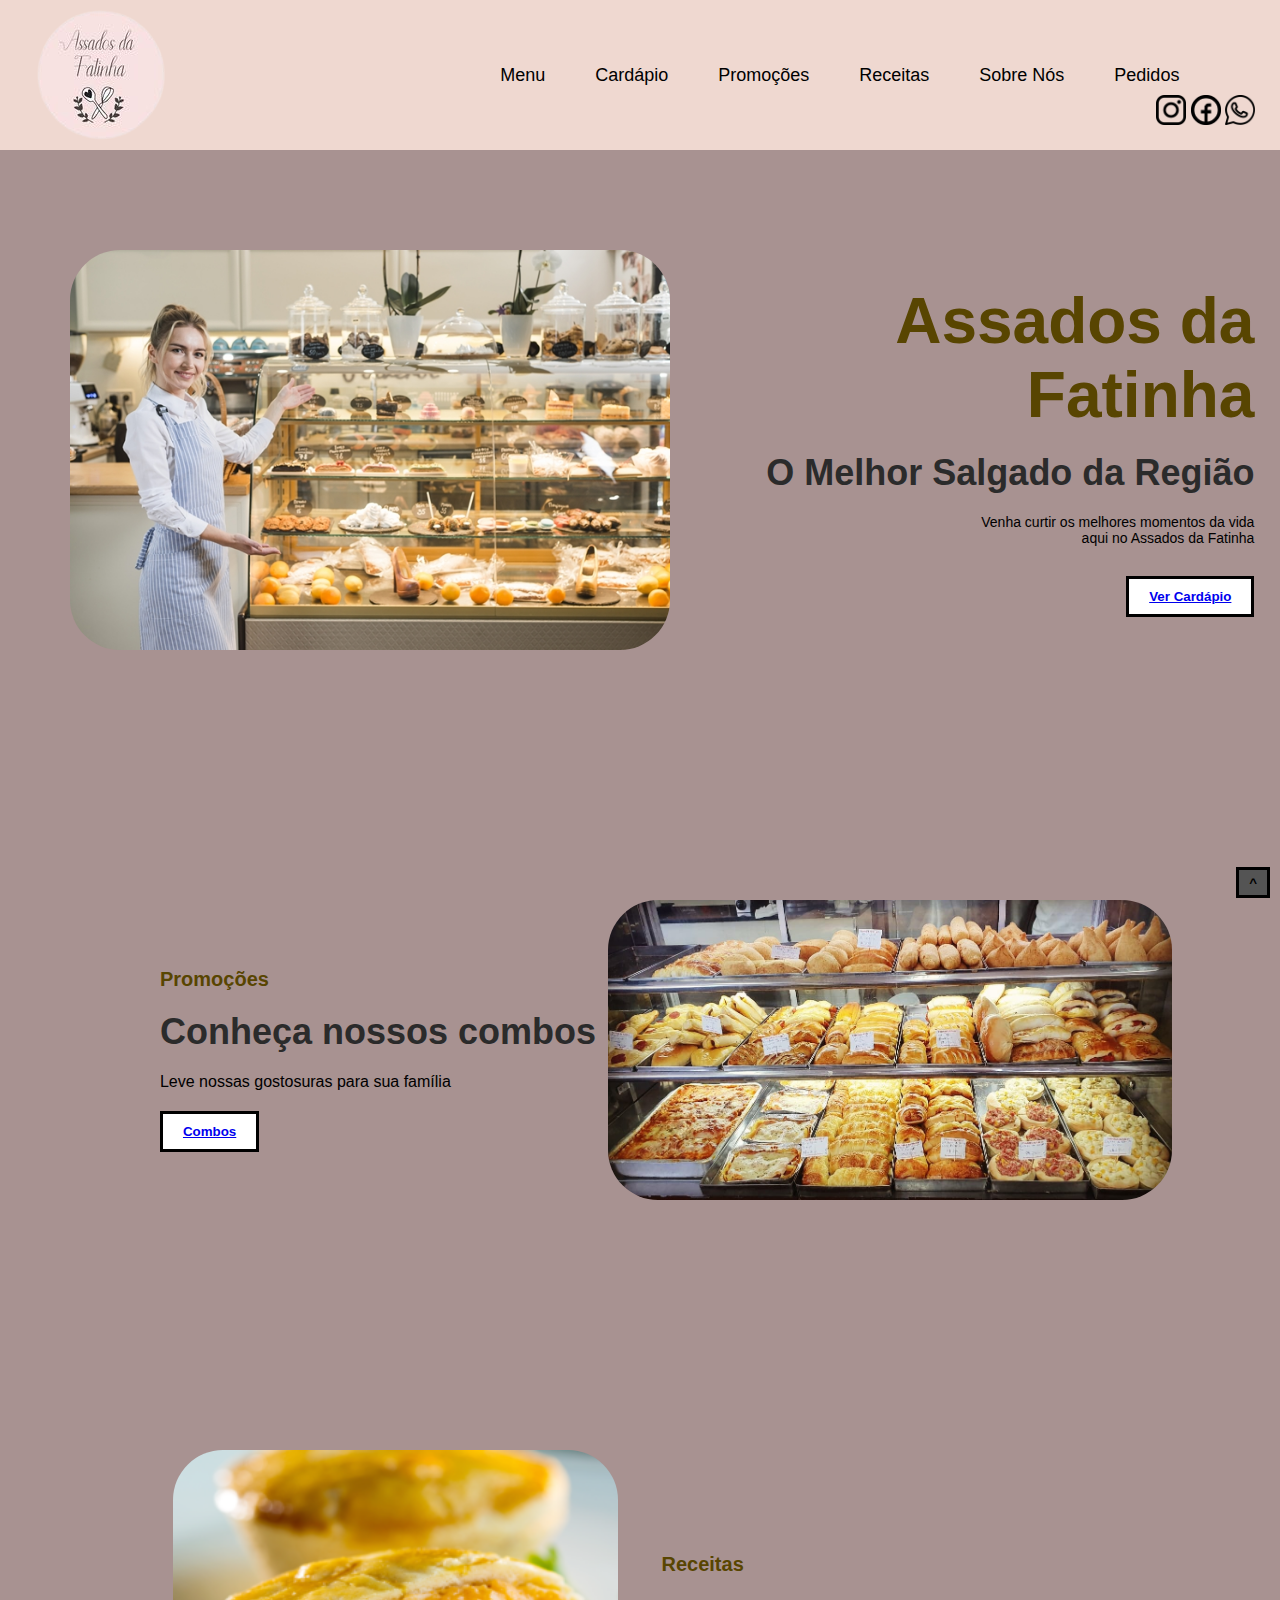
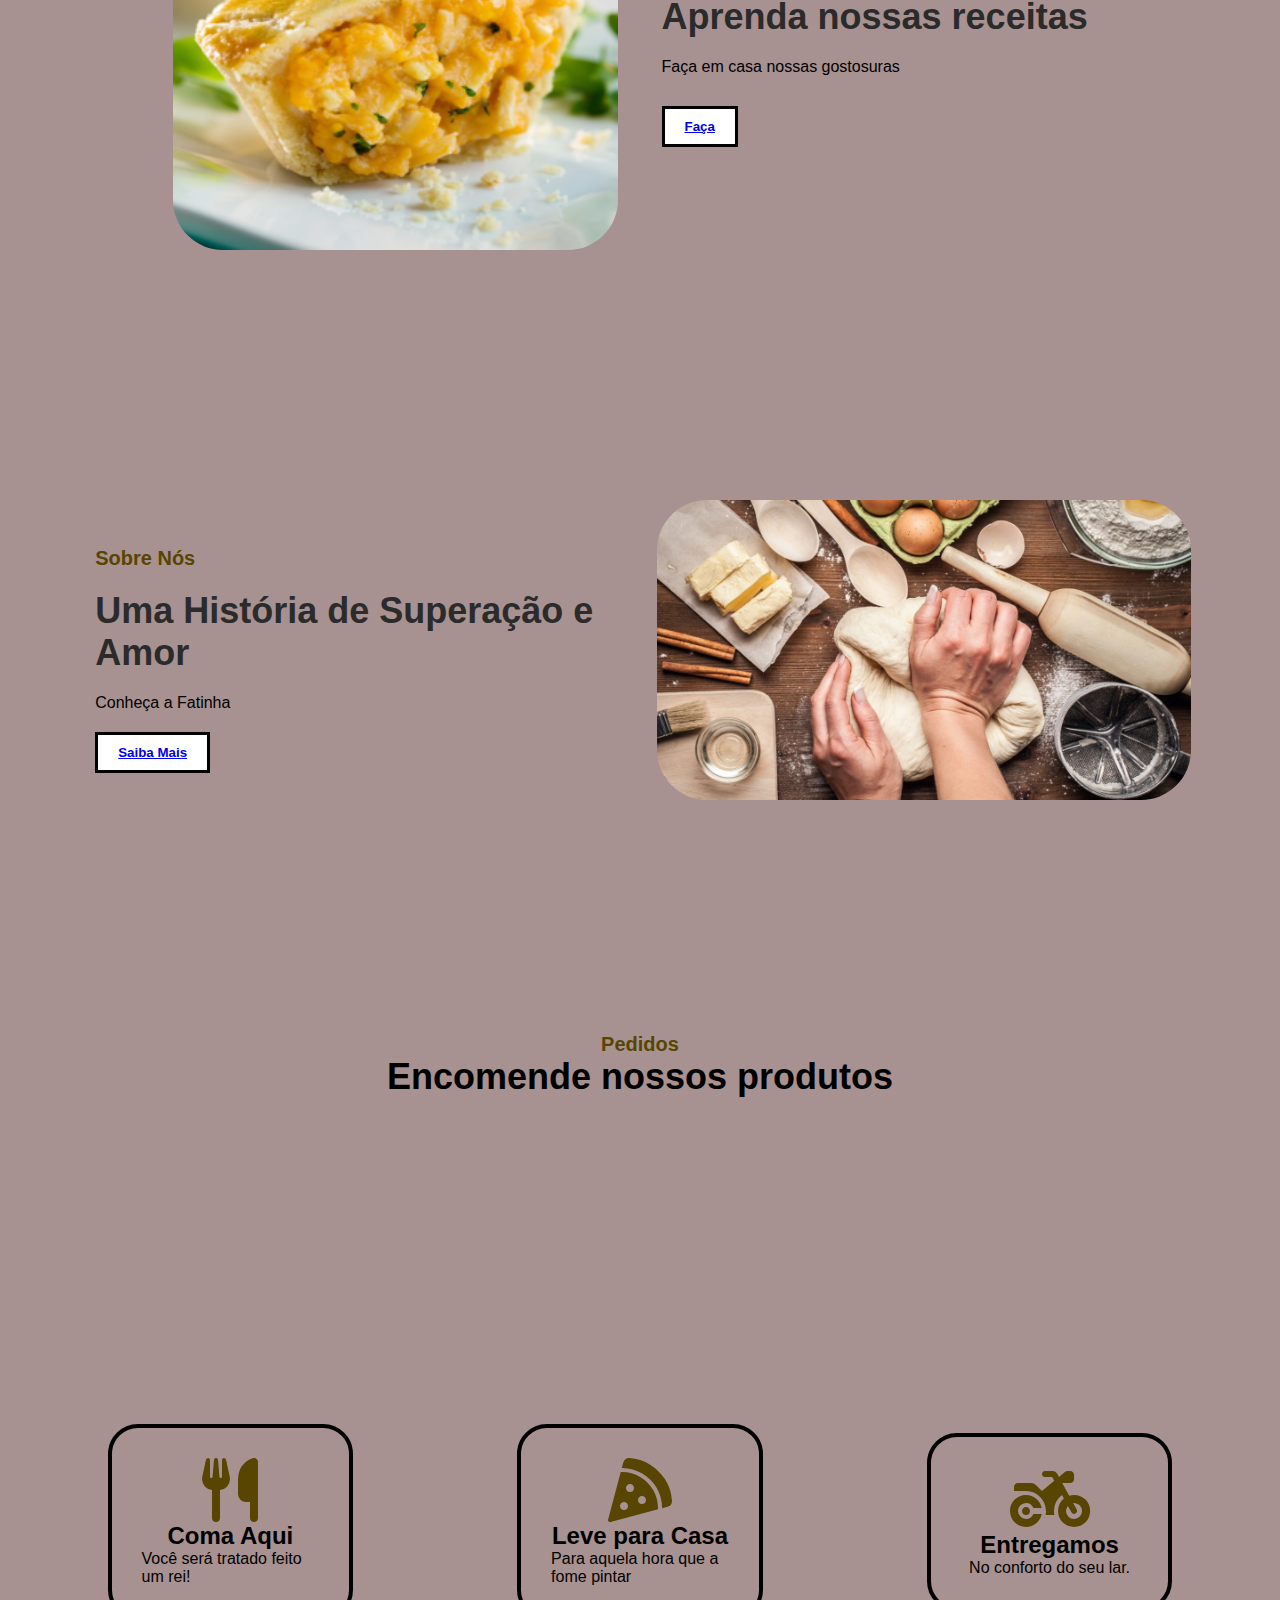
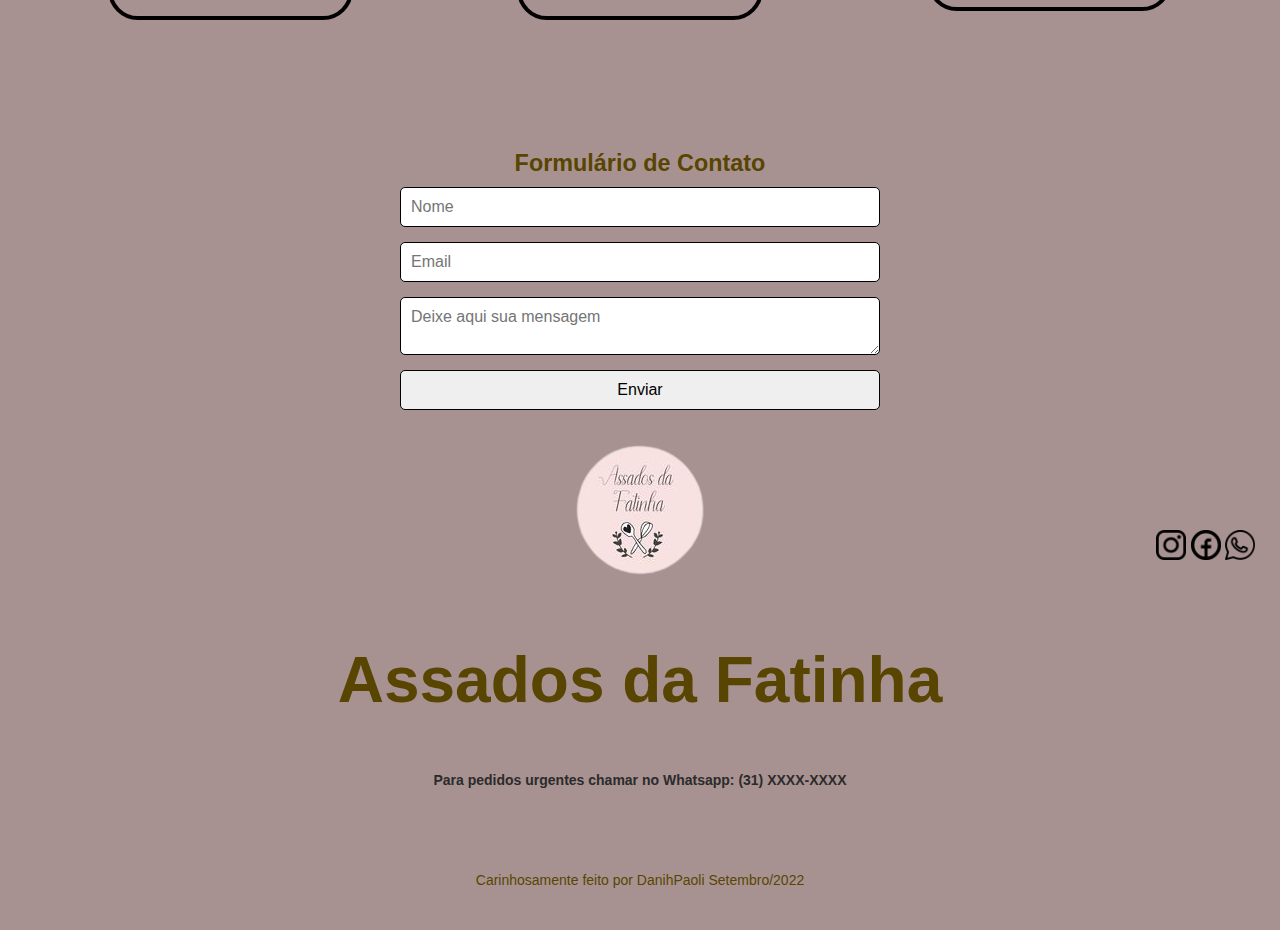
<file: index.html>
<!DOCTYPE html>
<html lang="pt-br">
<head>
    <meta charset="UTF-8">
    <meta http-equiv="X-UA-Compatible" content="IE=edge">
    <meta name="viewport" content="width=device-width, initial-scale=1.0">
    <title>Assados da Fatinha</title>
   <link rel="stylesheet" href="css/estilosindex.css">
   <link rel="stylesheet" href="https://cdnjs.cloudflare.com/ajax/libs/font-awesome/6.2.0/css/all.min.css"/>
</head>
<body>
    <header class="max-width bg" id="home">
        <div class="container">
            <div class="menu">
                <div class="logo"></div>
                <div class="desktop-menu">
                    <ul>
                        <li><a href="/index.html">Menu</a></li>
                        <li><a href="/paginas/cardapio.html">Cardápio</a></li>
                        <li><a href="/paginas/promocoes.html">Promoções</a></li>
                        <li><a href="/paginas/receitas.html">Receitas</a></li>
                        <li><a href="/paginas/sobrenos.html">Sobre Nós</a></li>
                        <li><a href="/paginas/pedido.html">Pedidos</a></li>
                        <li></li>
                    </ul>
                 </div>
            </div>  
        </div> 
                
        <div class="call">
            <div class="left">
                <img src="/imagens/vitrine1.jpg" alt="lanchonete">
            </div>
            <div class="right">
                <h1 class="color-1 text-gd"> Assados da Fatinha</h1>
                <h2 class="color-3 text-md">O Melhor Salgado da Região</h2>
                <p class ="text-pq">Venha curtir os melhores momentos da vida<br> 
                                    aqui no Assados da Fatinha</p>
                <button><a href="/paginas/cardapio.html">Ver Cardápio</a></button>
            </div>
        </div>        
    <section>
        <div class="social-media">
            <a href="https://www.instagram.com/"><img src="/imagens/lginsta.png" alt="logoinstagram"></a>
            <a href="https://www.facebook.com/"><img src="/imagens/logoface.png" alt="logofacebook"></a>
            <a href="https://web.whatsapp.com/"><img src="/imagens/logowhats.png" alt="logowhatsapp"></a>
        </div>
    </section>
    <button id="back-to-top">^</button>
</header>

<section class="max-width bg" id="Promoções">
    <div class="container">
        <div class="call">
            <div class="left">
                <span class="text-title color-1">Promoções</span>
                <h2 class="text-md color-3">Conheça nossos combos</h2>
                <p>Leve nossas gostosuras para sua família</p>
                <button><a href="/paginas/promocoes.html">Combos</a></button>
            </div>
            <div class="right">
            <img src="/imagens/vitrine.jpg" alt="vitrinedesalgados">  
            </div>
        </div>
    </div>
</section>
<section class="max-width bg" id="Receitas">
    <div class="container">
        <div class="call">
            <div class="left">
                <img src="/imagens/empadasuperrecheada.png" alt="empada">
            </div>
            <div class="right">
                <span class="text-title color-1">Receitas</span>
                        <h2 class="text-md color-3">Aprenda nossas receitas</h2>
                        <p>Faça em casa nossas gostosuras</p>
                        <button><a href="/paginas/receitas.html">Faça</a></button>
            </div>
        </div>
    </div>
</section>
<section class="max-width bg" id="Sobre-Nós">
    <div class="container">
        <div class="call">
            <div class="left">
                <span class="text-title color-1">Sobre Nós</span>
                    <h2 class="text-md color-3">Uma História de Superação e Amor</h2>
                    <p>Conheça a Fatinha</p>
                    <button><a href="/paginas/sobrenos.html">Saiba Mais</a></button>
            </div>
            <div class="right">
                    <img src="/imagens/maonamassa.jpg" alt="mãonamassa">  
            </div>
        </div>
    </div>
</section>
<section class="max-width bg" id="Pedidos">
        <div class="container">
            <div class="content">
                <div class="titulo">
                    <span class="text-title color-1"> Pedidos</span>
                        <h2 class="text-md color-2">Encomende nossos produtos</h2>
                </div>
                <div class="down">
                    <div class="box">
                        <i class="fa fa-cutlery text-gd color-1"></i>
                            <h2>Coma Aqui</h2>
                            <p>Você será tratado feito um rei!</p>
                    </div>
                    <div class="box">
                        <i class="fa-solid fa-pizza-slice text-gd color-1"></i>
                            <h2>Leve para Casa</h2>
                            <p>Para aquela hora que a fome pintar</p>
                    </div>
                    <div class="box">
                        <i class="fa fa-motorcycle text-gd color-1"></i>
                            <h2>Entregamos</h2>
                            <p>No conforto do seu lar.</p>
                    </div>
                </div>
            </div>
        </div>
</section>
<script>
var btn = document.querySelector("#back-to-top");
btn.addEventListener("click", function(){
window.scrollTo(0,0);
})
</script>
<section class="caixa">
    <div class="contato">
        <h3>Formulário de Contato</h3>
        <form class="form">
            <input class="field" name="name" placeholder="Nome">
            <input class="field" name="email" placeholder="Email">
            <textarea class="field" name="mesage" placeholder="Deixe aqui sua mensagem"></textarea>
            <input class="field" type="submit" value="Enviar">
            </form>
    </div>
</section>
<footer>
<section>
    <div class="rodapé"><img src="/imagens/logo.png" alt="logo">
        <h1 class="color-1 text-gd"> Assados da Fatinha</h1>
        <h2 class="text-pq color-3">Para pedidos urgentes chamar no Whatsapp: (31) XXXX-XXXX</h2>
        <section>
            <div class="social-media">
                <a href="https://www.instagram/"><img src="/imagens/lginsta.png" alt="logoinstagram"></a>
                <a href="https://www.facebook.com/"><img src="/imagens/logoface.png" alt="logofacebook"></a>
                <a href="https://web.whatsapp.com/"><img src="/imagens/logowhats.png" alt="logowhatsapp"></a>
                
            </div>
            <p class="color-1 text-pq">Carinhosamente feito por DanihPaoli Setembro/2022</p>
        </section>
        </div>
    </section>
</footer>
</body>
</html>
</file>
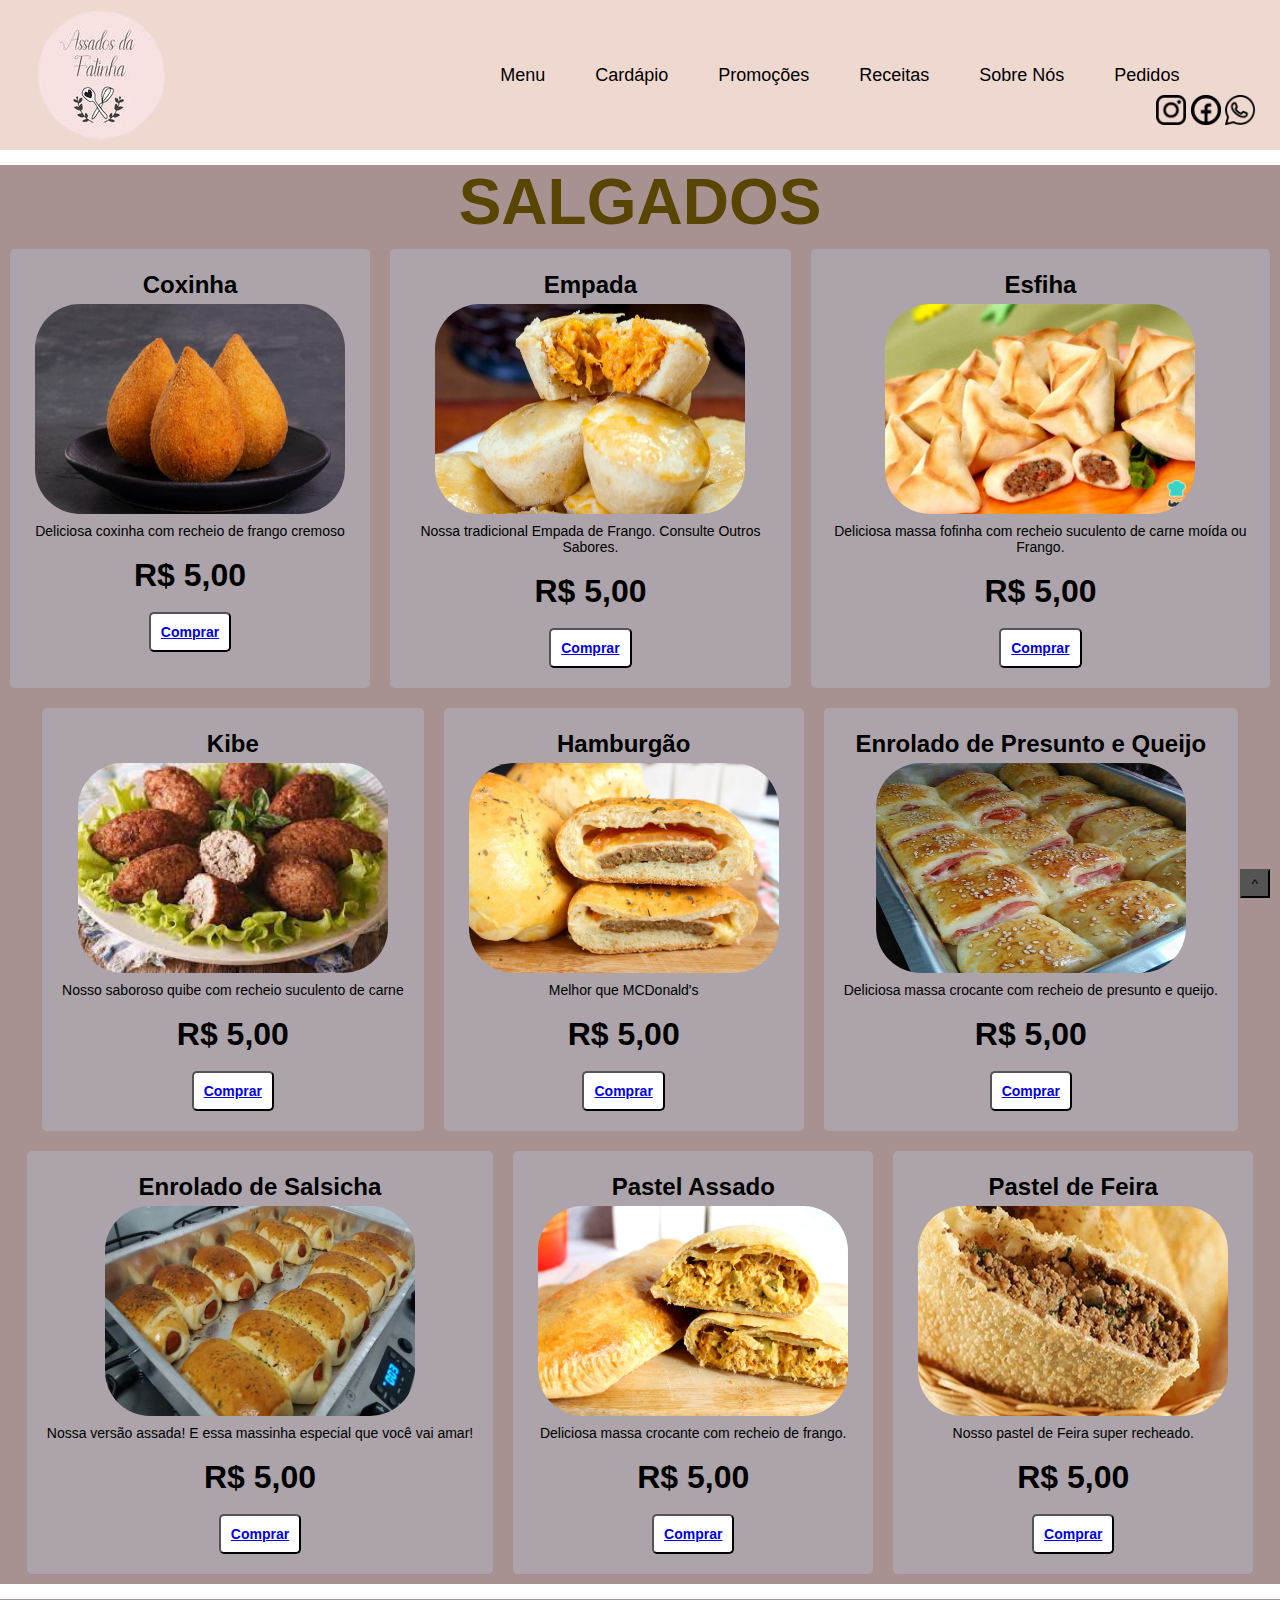
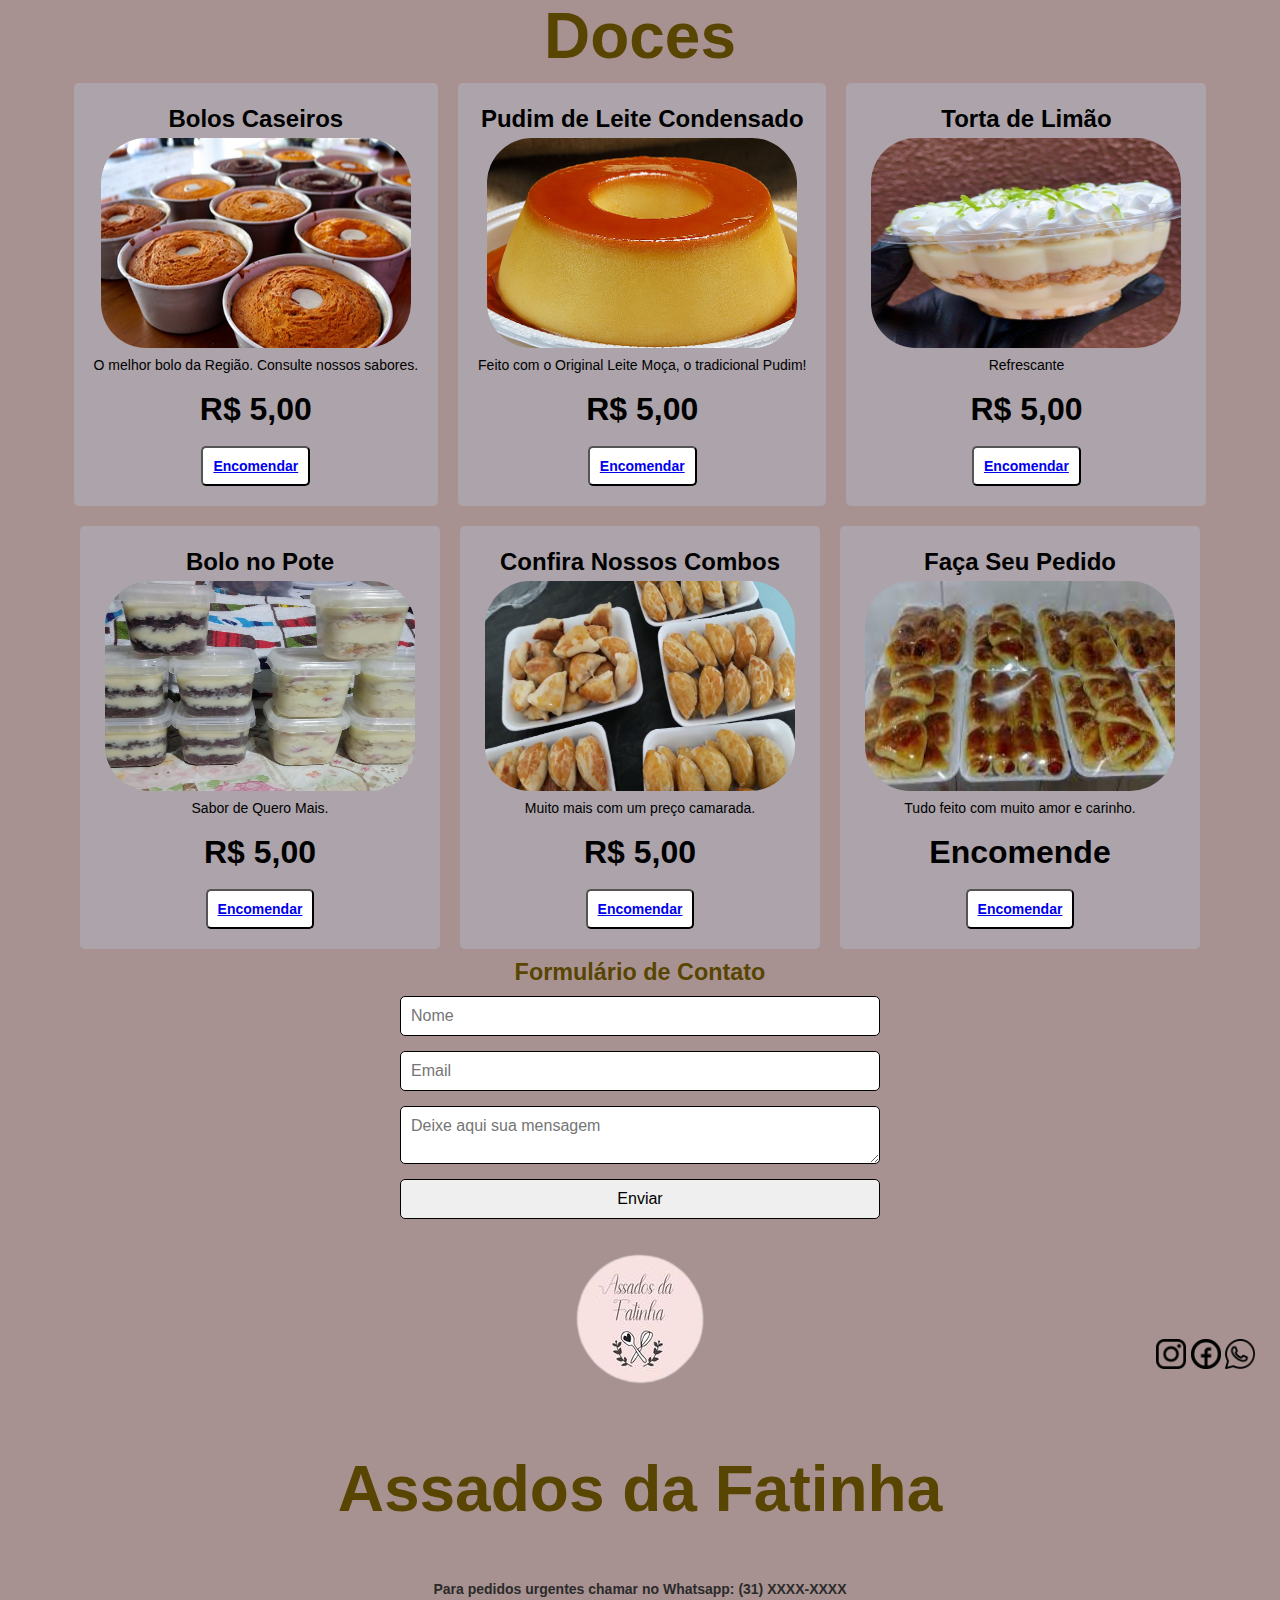
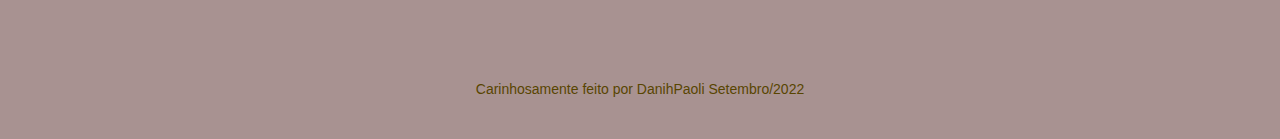
<file: paginas/cardapio.html>
<!DOCTYPE html>
<html lang="pt-br">
<head>
    <meta charset="UTF-8">
    <meta http-equiv="X-UA-Compatible" content="IE=edge">
    <meta name="viewport" content="width=device-width, initial-scale=1.0">
    <title>Assados da Fatinha</title>
    <!--Vou usar css externo-->
    <link rel="stylesheet" href="../css/estiloscardapio.css">   
</head>
<body>
    <header class="max-width bg" id="home">
        <div class="container">
            <div class="menu">
                <div class="logo"></div>
                <div class="desktop-menu">
                    <ul>
                        <li><a href="../index.html">Menu</a></li>
                        <li><a href="../paginas/cardapio.html">Cardápio</a></li>
                        <li><a href="../paginas/promocoes.html">Promoções</a></li>
                        <li><a href="../paginas/receitas.html">Receitas</a></li>
                        <li><a href="../paginas/sobrenos.html">Sobre Nós</a></li>
                        <li><a href="../paginas/pedido.html">Pedidos</a></li>
                        <li></li>
                    </ul>
                 </div>
            </div>  
        </div> 
        <section>
            <div class="social-media">
            <a href="https://www.instagram.com/"><img src="../imagens/lginsta.png" alt="logoinstagram"></a>
            <a href="https://www.facebook.com/"><img src="../imagens/logoface.png" alt="logofacebook"></a>
            <a href="https://web.whatsapp.com/"><img src="../imagens/logowhats.png" alt="logowhatsapp"></a>
            </div>
        </section>
        <button id="back-to-top">^</button>
    </header>
    <h1 id="Sal" class="text-gd color-1"> SALGADOS</h1>
    <div class="max-width bg" id="Cardapio">
        <div id="Item">
            <h2>Coxinha</h2>
            <Img src="../imagens/coxinha.jpeg">
            <p>Deliciosa coxinha com recheio de frango cremoso</p>
            <br>
            <h1>R$ 5,00</h1>
            <br>
            <button><a href="../paginas/pedido.html">Comprar</a></button>
        </div>
        <div id="Item">
            <h2>Empada</h2>
            <Img src="../imagens/empada.jpg">
            <p>Nossa tradicional Empada de Frango. Consulte Outros Sabores.</p>
            <br>
            <h1>R$ 5,00</h1>
            <br>
            <button><a href="../paginas/pedido.html">Comprar</a></button>
        </div>
            <div id="Item">
            <h2>Esfiha</h2>
            <Img src="../imagens/esfiha.jpg">
            <p>Deliciosa massa fofinha com recheio suculento de carne moída ou Frango.</p>
            <br>
            <h1>R$ 5,00</h1>
            <br>
            <button><a href="../paginas/pedido.html">Comprar</a></button>
        </div>
    </div>
    <div class="max-width bg" id="Cardapio">
        <div id="Item">
            <h2>Kibe</h2>
            <Img src="../imagens/kibe.jpg">
            <p>Nosso saboroso quibe com recheio suculento de carne</p>
            <br>
            <h1>R$ 5,00</h1>
            <br>
            <button><a href="../paginas/pedido.html">Comprar</a></button>
        </div>
        <div id="Item">
            <h2>Hamburgão</h2>
            <Img src="../imagens/hamburgao.jpg">
            <P>Melhor que MCDonald's</P>
            <br>
            <h1>R$ 5,00</h1>
            <br>
            <button><a href="../paginas/pedido.html">Comprar</a></button>
        </div>
        <div id="Item">
            <h2>Enrolado de Presunto e Queijo</h2>
            <Img src="../imagens/enroladopresuntoqueijo.jpg">
            <p>Deliciosa massa crocante com recheio de presunto e queijo.</p>
            <br>
            <h1>R$ 5,00</h1>
            <br>
            <button><a href="../paginas/pedido.html">Comprar</a></button>
        </div>
    </div>
    <div class="max-width bg" id="Cardapio">
        <div id="Item">
            <h2>Enrolado de Salsicha</h2>
            <Img src="../imagens/enroladosalsicha.jpg">
            <p>Nossa versão assada! E essa massinha especial que você vai amar!</p>
            <br>
            <h1>R$ 5,00</h1>
            <br>
            <button><a href="../paginas/pedido.html">Comprar</a></button>
        </div>   
        <div id="Item">
            <h2>Pastel Assado</h2>
            <Img src="../imagens/pastelassado.jpg">
            <p>Deliciosa massa crocante com recheio de frango.</p>
            <br>
            <h1>R$ 5,00</h1>
            <br>
            <button><a href="../paginas/pedido.html">Comprar</a></button>
        </div>
        <div id="Item">
            <h2>Pastel de Feira</h2>
            <Img src="../imagens/pasteldefeira.jpg">
            <p>Nosso pastel de Feira super recheado.</p>
            <br>
            <h1>R$ 5,00</h1>
            <br>
            <button><a href="../paginas/pedido.html">Comprar</a></button>
        </div>
    </div>
    <h1 class="text-gd color-1" id="Doc" > Doces</h1>
    <div class="max-width bg" id="Cardapio">
        <div id="Item">
            <h2>Bolos Caseiros</h2>
            <Img src="../imagens/boloscaseiros.jpg">
            <p> O melhor bolo da Região. Consulte nossos sabores.</p>
            <br>
            <h1>R$ 5,00</h1>
            <br>
            <button><a href="../paginas/pedido.html">Encomendar</a></button>
        </div>
        <div id="Item">
            <h2>Pudim de Leite Condensado</h2>
            <Img src="../imagens/pudim.jpg">
            <p>Feito com o Original Leite Moça, o tradicional Pudim!</p>
            <br>
            <h1>R$ 5,00</h1>
            <br>
            <button><a href="../paginas/pedido.html">Encomendar</a></button>
        </div> 
            <div id="Item">
            <h2>Torta de Limão</h2>
            <Img src="../imagens/tortalimao.jpg">
            <p>Refrescante</p>
            <br>
            <h1>R$ 5,00</h1>
            <br>
            <button><a href="../paginas/pedido.html">Encomendar</a></button>
        </div> 
    </div>
    <div class="max-width bg" id="Cardapio">
        <div id="Item">
            <h2>Bolo no Pote</h2>
            <Img src="../imagens/bolonopote.jpg">
            <p>Sabor de Quero Mais.</p>
            <br>
            <h1>R$ 5,00</h1>
            <br>
            <button><a href="../paginas/pedido.html">Encomendar</a></button>
        </div>    
        <div id="Item">
            <h2>Confira Nossos Combos</h2>
            <Img src="../imagens/combos.jpg">
            <p>Muito mais com um preço camarada.</p>
            <br>
            <h1>R$ 5,00</h1>
            <br>
            <button><a href="../paginas/pedido.html">Encomendar</a></button>
        </div>
        <div id="Item">
            <h2>Faça Seu Pedido</h2>
            <Img src="../imagens/diversos.jpg">
            <p>Tudo feito com muito amor e carinho.</p>
            <br>
            <h1>Encomende</h1>
            <br>
            <button><a href="../paginas/pedido.html">Encomendar</a></button> 
        </div>
    </div>
        <script>
            var btn = document.querySelector("#back-to-top");
            btn.addEventListener("click", function(){
            window.scrollTo(0,0);
            })
        </script>
    <section class="caixa">
        <div class="contato">
            <h3>Formulário de Contato</h3>
            <form class="form">
                <input class="field" name="name" placeholder="Nome">
                <input class="field" name="email" placeholder="Email">
                <textarea class="field" name="mesage" placeholder="Deixe aqui sua mensagem"></textarea>
                <input class="field" type="submit" value="Enviar">
                </form>
        </div>
    </section>
    <footer>
    <section>
        <div class="rodapé"><img src="../imagens/logo.png" alt="logo">
            <h1 class="color-1 text-gd"> Assados da Fatinha</h1>
            <h2 class="text-pq color-3">Para pedidos urgentes chamar no Whatsapp: (31) XXXX-XXXX</h2>
            <section>
                <div class="social-media">
                <a href="https://www.instagram.com/"><img src="../imagens/lginsta.png" alt="logoinstagram"></a>
                <a href="https://www.facebook.com/"><img src="../imagens/logoface.png" alt="logofacebook"></a>
                <a href="https://web.whatsapp.com/"><img src="../imagens/logowhats.png" alt="logowhatsapp"></a>
                </div>
                <p class="color-1 text-pq">Carinhosamente feito por DanihPaoli Setembro/2022</p>
            </section>
            </div>
        </section>
    </footer>
    </body>
    </html>
</file>
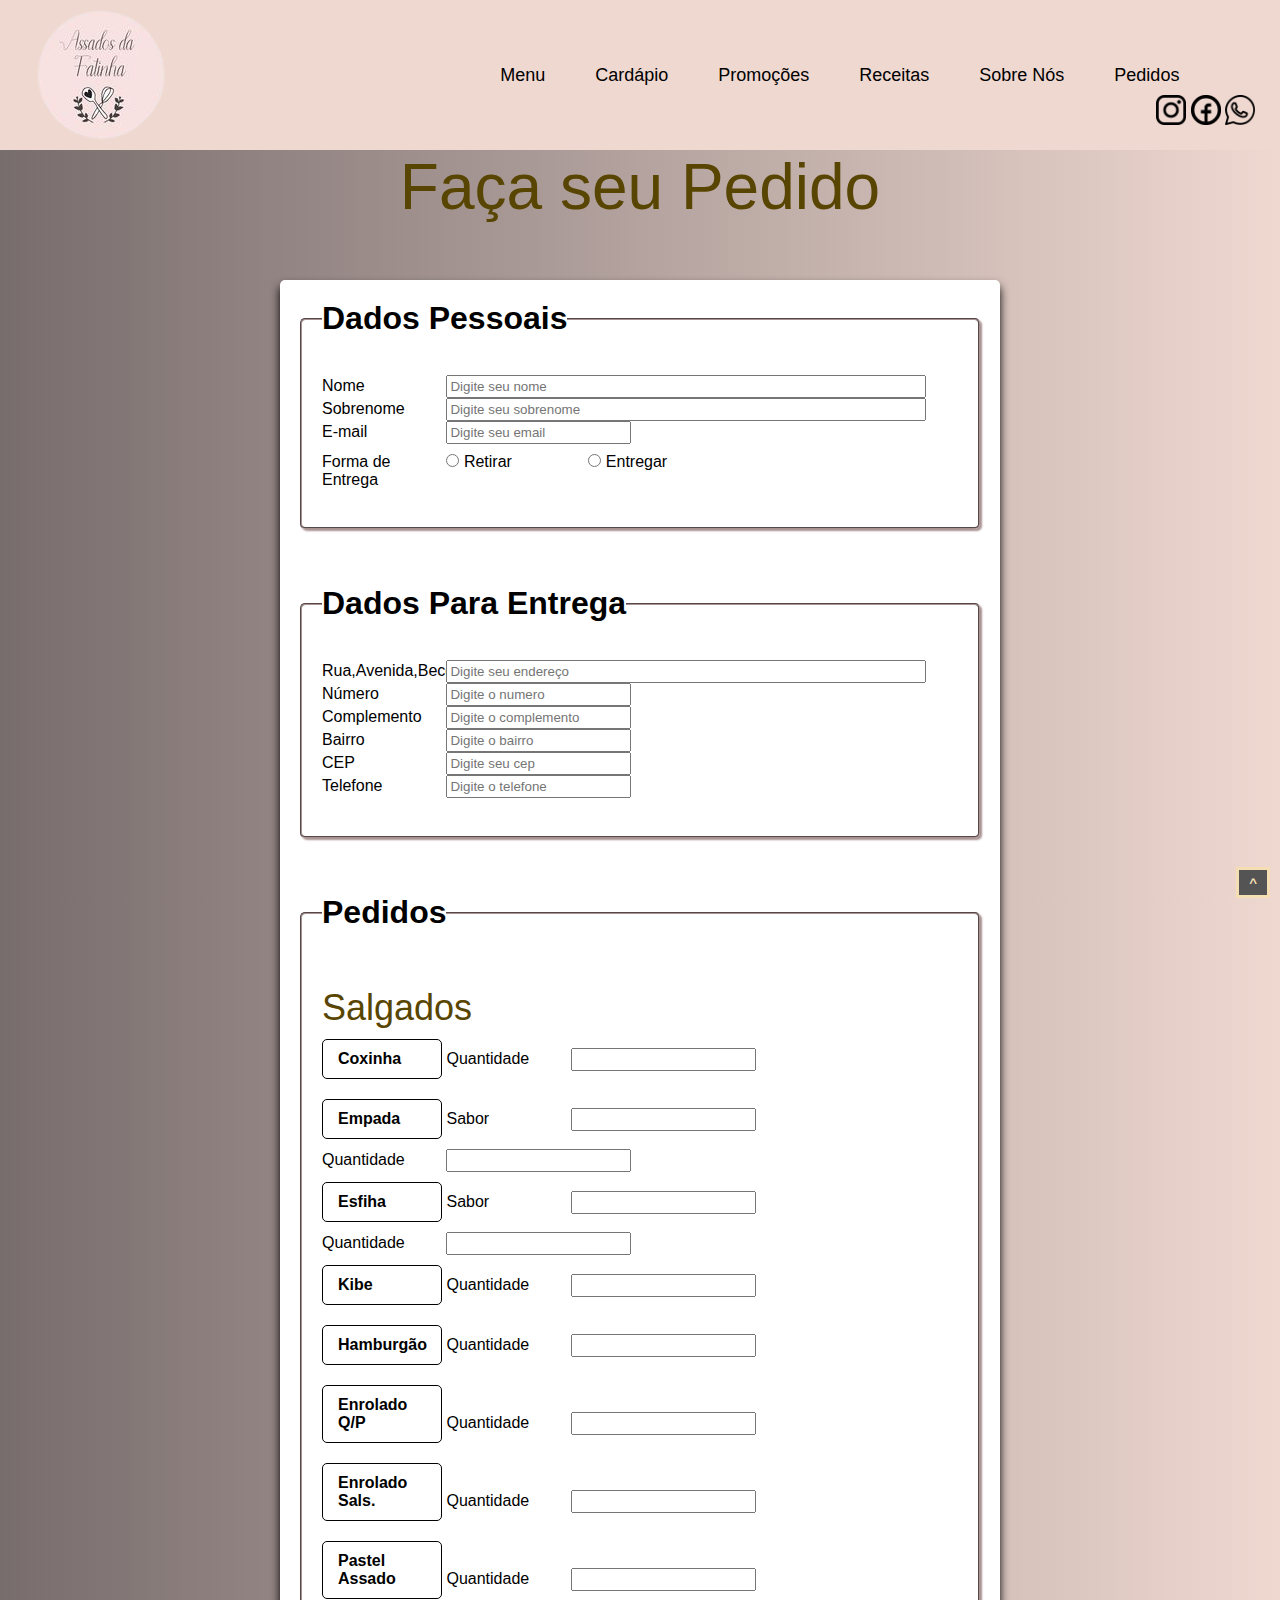
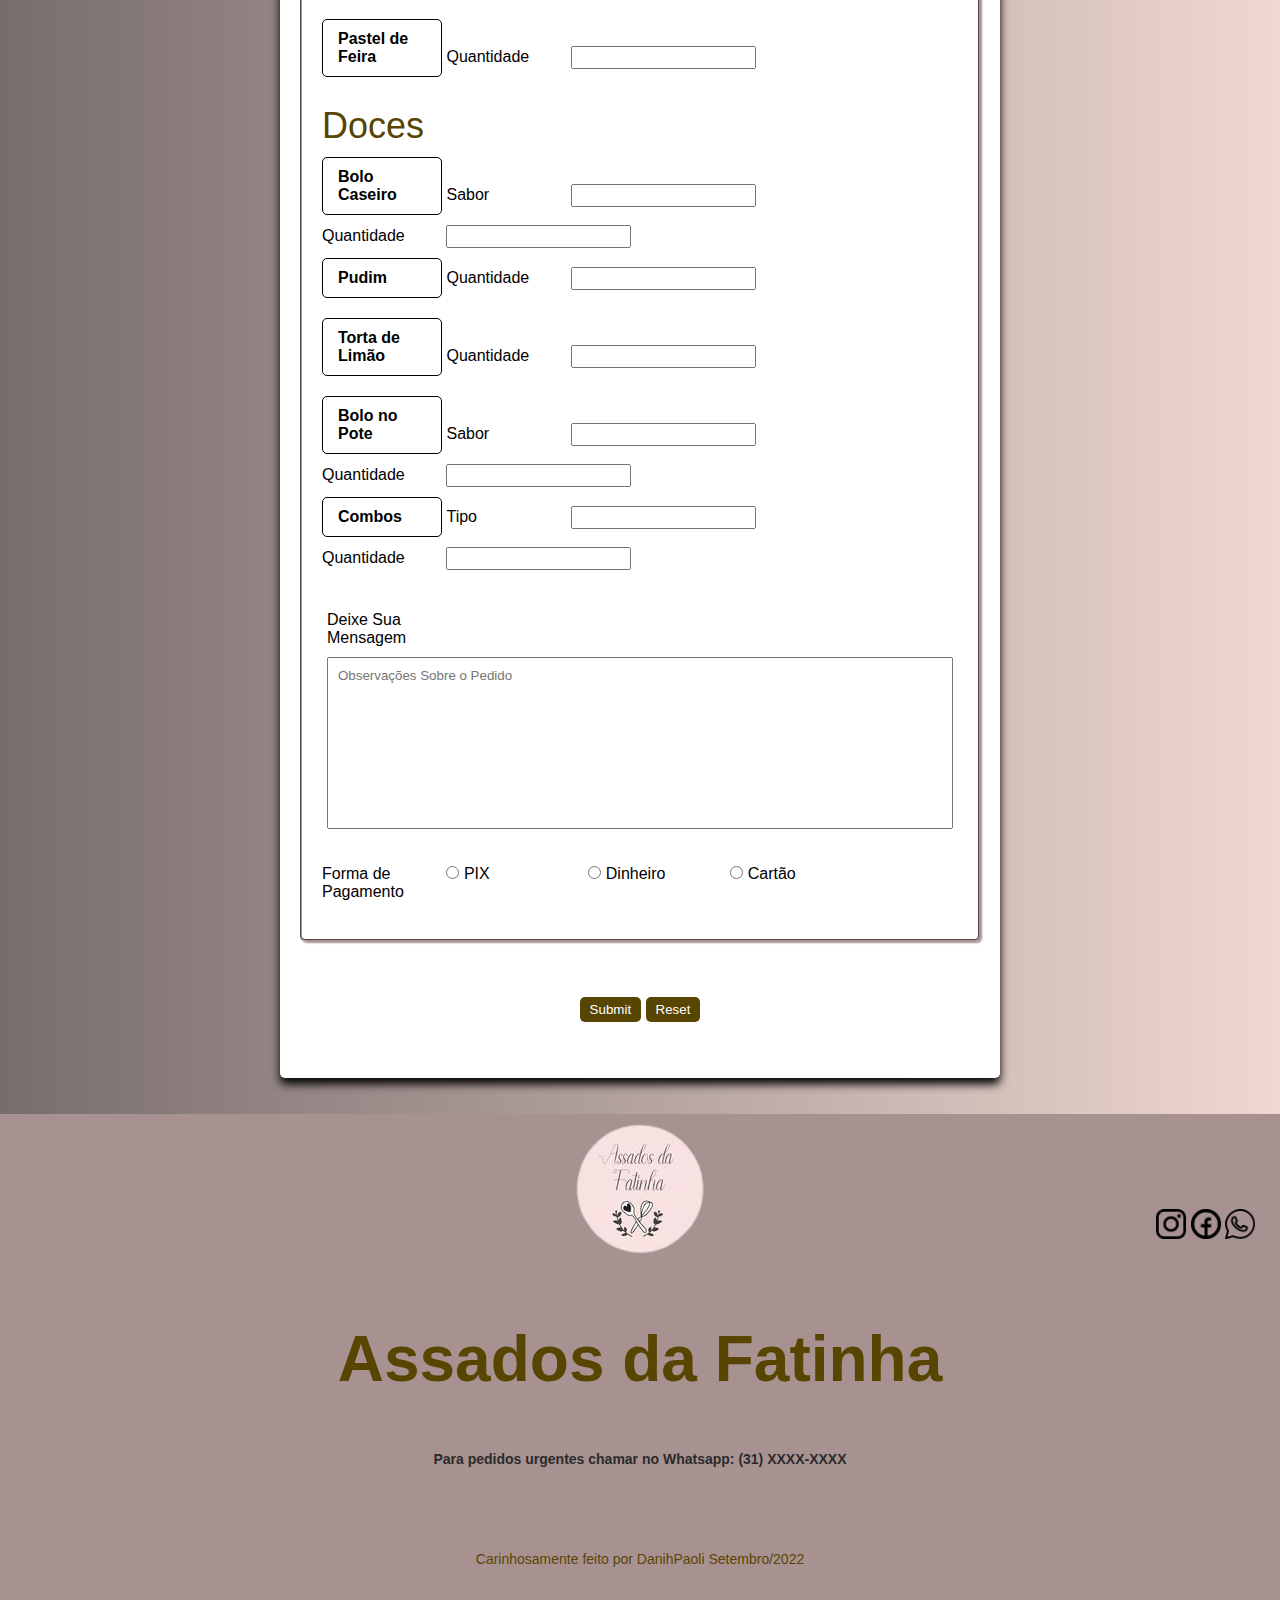
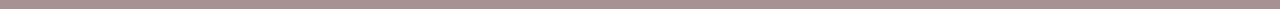
<file: paginas/pedido.html>
<!DOCTYPE html>
<html lang="pt-br">
<head>
    <meta charset="UTF-8">
    <meta http-equiv="X-UA-Compatible" content="IE=edge">
    <meta name="viewport" content="width=device-width, initial-scale=1.0">
    <title>Assados da Fatinha</title>
   <link rel="stylesheet" href="../css/estilospedido.css">
   
<body>
    <header class="max-width bg" id="home">
        <div class="container">
            <div class="menu">
                <div class="logo"></div>
                <div class="desktop-menu">
                    <ul>
                        <li><a href="../index.html">Menu</a></li>
                        <li><a href="../paginas/cardapio.html">Cardápio</a></li>
                        <li><a href="../paginas/promocoes.html">Promoções</a></li>
                        <li><a href="../paginas/receitas.html">Receitas</a></li>
                        <li><a href="../paginas/sobrenos.html">Sobre Nós</a></li>
                        <li><a href="../paginas/pedido.html">Pedidos</a></li>
                        <li></li>
                    </ul>
                 </div>
            </div>  
        </div> 
        <section>
            <div class="social-media">
                <a href="https://www.instagram.com/"><img src="../imagens/lginsta.png" alt="logoinstagram"></a>
                <a href="https://www.facebook.com/"><img src="../imagens/logoface.png" alt="logofacebook"></a>
                <a href="https://web.whatsapp.com/"><img src="../imagens/logowhats.png" alt="logowhatsapp"></a>
            </div>
        </section>
        <button id="back-to-top">^</button> 
    </header>
    <script>
        var btn = document.querySelector("#back-to-top");
        btn.addEventListener("click", function(){
        window.scrollTo(0,0);
        })
        </script>
        <p class="text-gd color-1">Faça seu Pedido</p>
        <br>
        <br>
 <div class="content">  
 <form action="">
<fieldset>
    <legend>Dados Pessoais</legend>
    <br>
    <div class="rown">
        <label for="nome">Nome</label>
        <input type="text" id="nome" name="nome" placeholder="Digite seu nome" autocomplete="off" required>
    </div>
    <div class="rown">
        <label for="sobrenome">Sobrenome</label>
        <input type="text" id="sobrenome" name="sobrenome" placeholder="Digite seu sobrenome" autocomplete="off" required>
    </div>
    <div class="rown">
        <label for="email">E-mail</label>
        <input type="email" id="email" name="email" placeholder="Digite seu email" autocomplete="off" required>
    </div>
    <div class="rown">
        <label for="retirar">Forma de Entrega</label>
        <input type="radio" value="Retirar" id="retirar" name="Tipodeentrega" required>
        <label for="retirar">Retirar</label>
        <input type="radio" value="Entregar" id="Entregar" name="Tipodeentrega" required>
        <label for="Entregar">Entregar</label>
    </div>
    <br>
    </fieldset>
    <br>
    <br>
    <fieldset>
     <legend>Dados Para Entrega</legend>
     <br>
        <div class="rown">
            <label for="endereço">Rua,Avenida,Beco,Praça...</label>
            <input type="text" id="endereço" name="endereço" placeholder="Digite seu endereço" autocomplete="off" required>
    </div>
    <div class="rown">
        <label for="numero">Número</label>
        <input type="number" id="numero" name="numero" placeholder="Digite o numero" autocomplete="off" required>
    </div>
    <div class="rown">
        <label for="complemento">Complemento</label>
        <input type="text" id="complemento" name="complemento" placeholder="Digite o complemento" autocomplete="off" required>
    </div>
    <div class="rown">
        <label for="bairro">Bairro</label>
        <input type="text" id="bairro" name="bairro" placeholder="Digite o bairro" autocomplete="off" required>
    </div>
    <div class="rown">
        <label for="cep">CEP</label>
        <input type="text" id="cep" name="cep" placeholder="Digite seu cep" autocomplete="off" required>
    </div>
    <div class="rown">
        <label for="telefone">Telefone</label>
        <input type="tel" id="telefone" name="telefone" placeholder="Digite o telefone" autocomplete="off" required>
    </div>
    <br>
</fieldset>
<br>
<br>
<fieldset>
    <br>
    <legend>Pedidos</legend>
    <br>
    <div class="rown">
        <label for="legend" class="text-md color-1">Salgados</label>
    </div>
    <div class="rown">
        <input type="checkbox" id="coxinha" name="coxinha">
        <label for="coxinha">Coxinha</label> 
        <label for="quantidade">Quantidade</label>
        <input type="number" id="quantidade" name="quantidade">
        <input type="checkbox" id="empada" name="empada">
        <br>
        <label for="empada">Empada</label> 
        <label for="sabor">Sabor</label>
        <input type="text" id="sabor" name="sabor">
        <br>
        <label for="quantidade">Quantidade</label>
        <input type="number" id="quantidade" name="quantidade">
        <br>
        <input type="checkbox" id="esfiha" name="esfiha">
        <label for="esfiha">Esfiha</label> 
        <label for="sabor">Sabor</label>
        <input type="text"id="sabor" name="sabor">
        <br>
        <label for="quantidade">Quantidade</label>
        <input type="number"id="quantidade" name="quantidade">
        <br>
        <input type="checkbox" id="kibe" name="kibe">
        <label for="kibe">Kibe</label> 
        <label for="quantidade">Quantidade</label>
        <input type="number"id="quantidade" name="quantidade">
        <br>
        <input type="checkbox" id="hamburgão" name="hamburgão">
        <label for="hamburgão">Hamburgão</label> 
        <label for="quantidade">Quantidade</label>
        <input type="number" id="quantidade" name="quantidade">
        <br>
        <input type="checkbox"  id="enroladoqp" name="enroladoqp" >
        <label for="enroladoqp">Enrolado Q/P</label> 
        <label for="quantidade">Quantidade</label>
        <input type="number" id="quantidade" name="quantidade">
        <br>
        <input type="checkbox" id="enrolados" name="enrolados">
        <label for="enrolados">Enrolado Sals.</label> 
        <label for="quantidade">Quantidade</label>
        <input type="number" id="quantidade" name="quantidade">
        <br>
        <input type="checkbox" id="pastela" name="pastela">
        <label for="pastela">Pastel Assado</label> 
        <label for="quantidade">Quantidade</label>
        <input type="number" id="quantidade" name="quantidade">
        <br>
        <input type="checkbox" id="pastelf" name="pastelf">
        <label for="pastelf">Pastel de Feira</label> 
        <label for="quantidade">Quantidade</label>
        <input type="number" id="quantidade" name="quantidade">
        <br>
    </div>
        <br>
    <div class="rown">
        <label for="Doces" class="text-md color-1">Doces</label>
    </div>
    <div class="rown">
        <input type="checkbox" id="bolo" name="bolo">
        <label for="bolo">Bolo Caseiro</label>
        <label for="sabor">Sabor</label>
        <input type="text"id="sabor" name="sabor">
        <br>
        <label for="quantidade">Quantidade</label>
        <input type="number" id="quantidade" name="quantidade">
        <br>
        <input type="checkbox" id="pudim" name="pudim">
        <label for="pudim">Pudim</label> 
        <label for="quantidade">Quantidade</label>
        <input type="number" id="quantidade" name="quantidade">
        <br>
        <input type="checkbox" id="tortal" name="tortal">
        <label for="tortal">Torta de Limão</label> 
        <label for="quantidade">Quantidade</label>
        <input type="number" id="quantidade" name="quantidade">
        <br>
        <input type="checkbox" id="bolopote" name="bolopote">
        <label for="bolopote">Bolo no Pote</label> 
        <label for="sabor">Sabor</label>
        <input type="text" id="sabor" name="sabor">
        <br>
        <label for="quantidade">Quantidade</label>
        <input type="number" id="quantidade" name="quantidade">
        <br>
        <input type="checkbox" id="combos" name="combos">
        <label for="combos">Combos</label> 
        <label for="tipo">Tipo</label>
        <input type="text" id="tipo" name="tipo">
        <br>
        <label for="quantidade">Quantidade</label>
        <input type="number" id="quantidade" name="quantidade">
        <br>
    </div>
<br>
<br>
<div class="row">
    <label for="sobre">Deixe Sua Mensagem</label>
</div>
<div class="row">
    <textarea name="sobre" id="sobre" cols="30" rows="10" placeholder="Observações Sobre o Pedido"
        autocomplete="off"></textarea>
</div>
<br>
<div class="rown">
    <label for="">Forma de Pagamento</label>
    <input type="radio" value="Pix" id="PIX" name="Tipodepagto">
    <label for="">PIX</label>
    <input type="radio" value="Dinheiro" id="Dinheiro" name="Tipodepagto">
    <label for="">Dinheiro</label>
    <input type="radio" value="Cartão" id="Cartão" name="Tipodepagto">
    <label for="">Cartão</label>
</div>
<br>
</fieldset>
<br>
<br>
<div class="buttons">
    <input type="submit">
    <input type="reset">   
</div>
<br>
<br>
</form>
</div> 
<br>
<br>
<footer>
    <section>
                <div class="rodapé"><img src="../imagens/logo.png" alt="logo">
                    <h1 class="color-1 text-gd"> Assados da Fatinha</h1>
                    <h2 class="text-pq color-3">Para pedidos urgentes chamar no Whatsapp: (31) XXXX-XXXX</h2>
                    <section>
                        <div class="social-media">
                            <a href="https://www.instagram.com/"><img src="../imagens/lginsta.png" alt="logoinstagram"></a>
                            <a href="https://www.facebook.com/"><img src="../imagens/logoface.png" alt="logofacebook"></a>
                            <a href="https://web.whatsapp.com/"><img src="../imagens/logowhats.png" alt="logowhatsapp"></a>
                        </div>
                        <p class="color-1 text-pq">Carinhosamente feito por DanihPaoli Setembro/2022</p>
                    </section>
                    </div>
                </section>
            </footer>
            </body>
            </html>
</file>
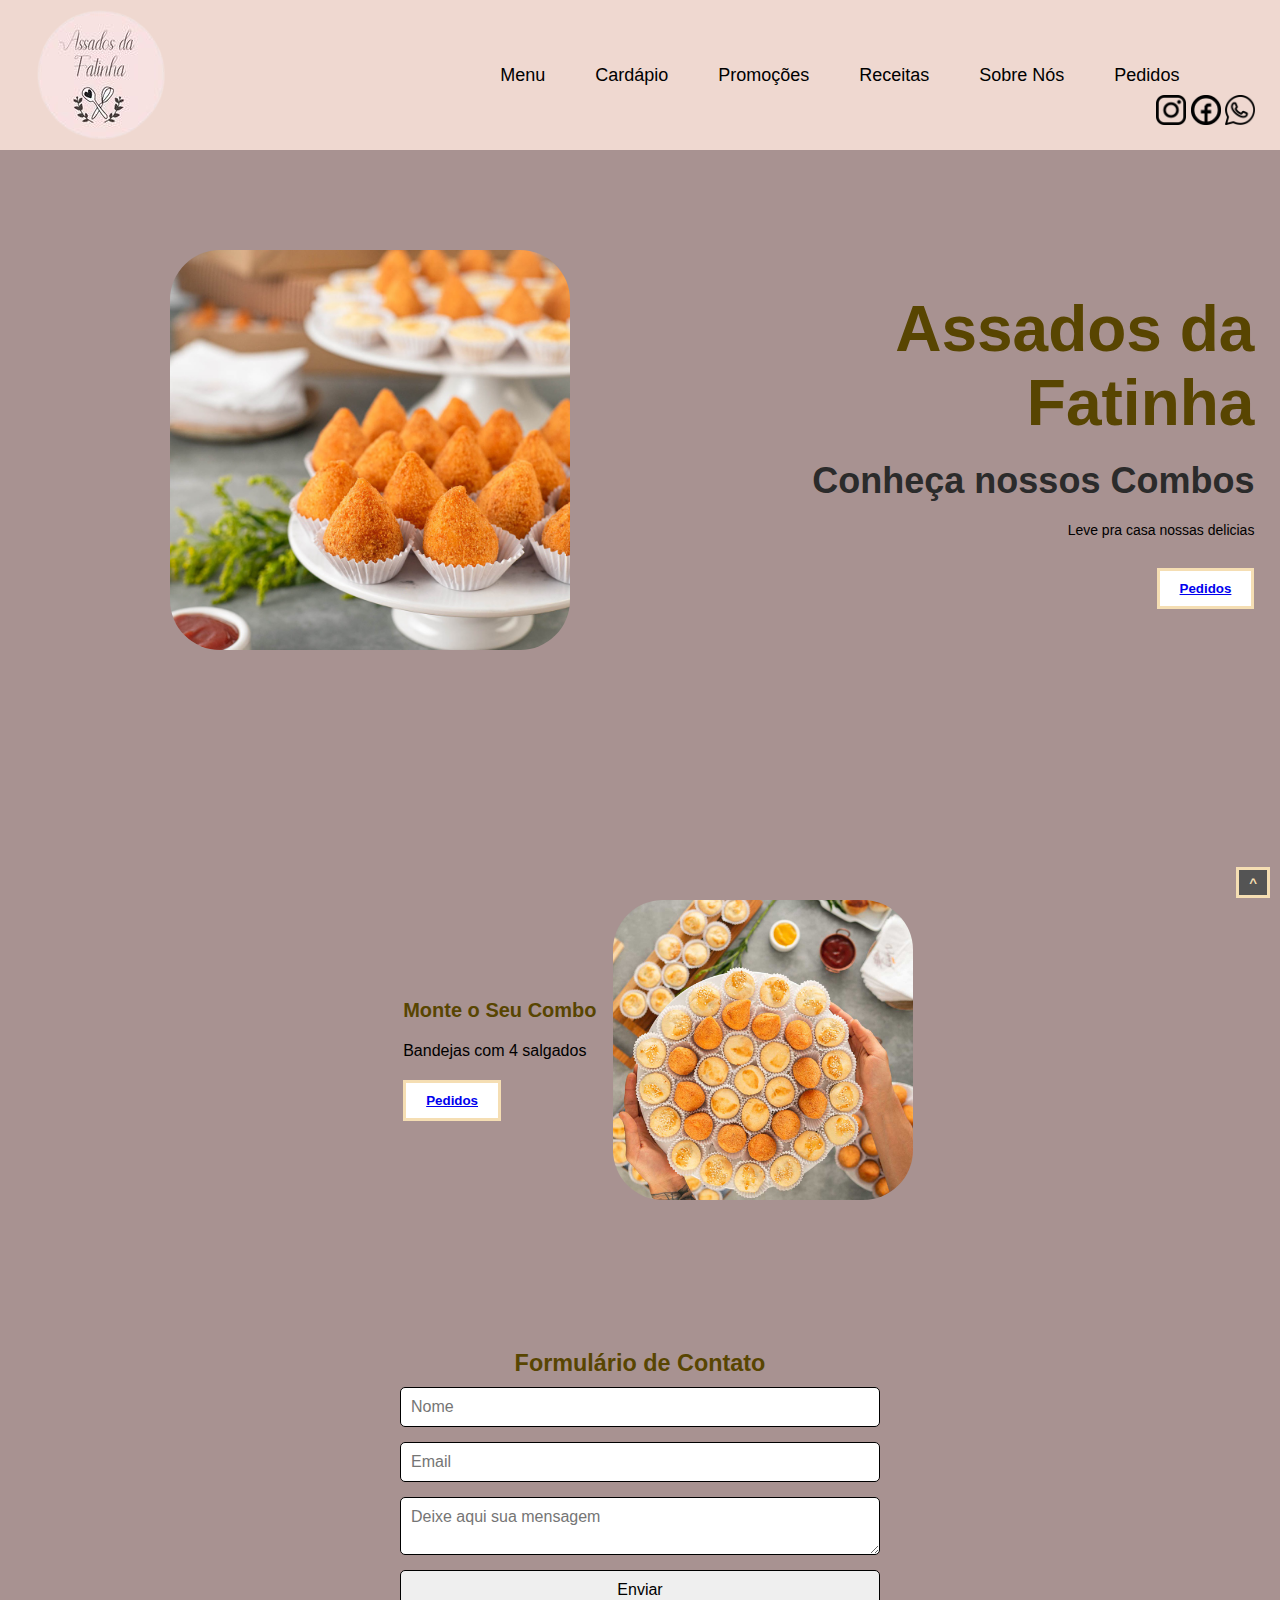
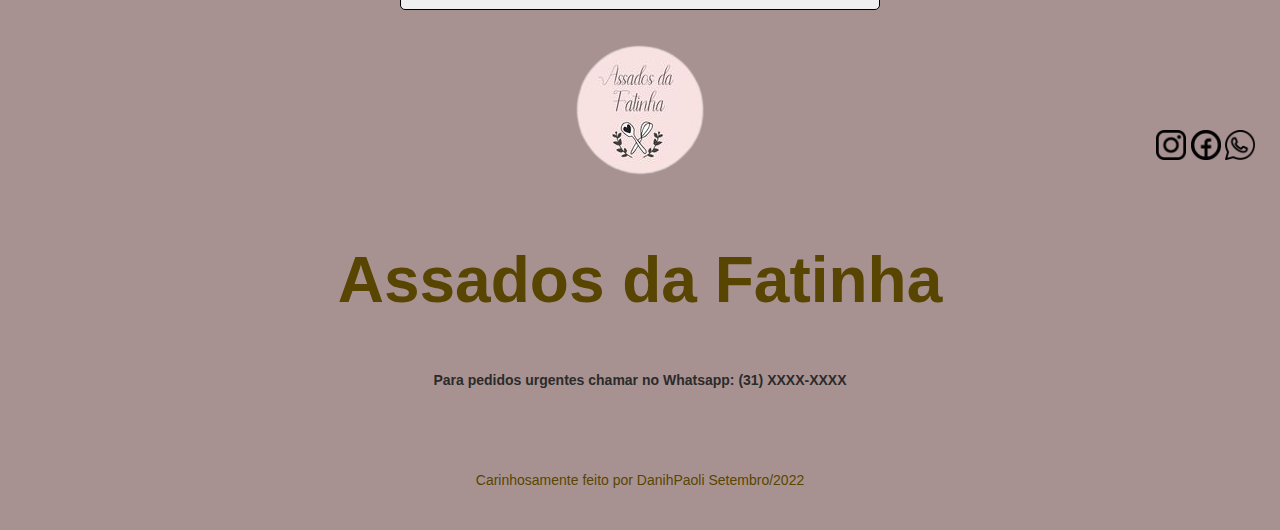
<file: paginas/promocoes.html>
<!DOCTYPE html>
<html lang="pt-br">
<head>
    <meta charset="UTF-8">
    <meta http-equiv="X-UA-Compatible" content="IE=edge">
    <meta name="viewport" content="width=device-width, initial-scale=1.0">
    <title>Assados da Fatinha</title>
   <link rel="stylesheet" href="../css/estilospromocoes.css">
   
</head>
<body>
    <header class="max-width bg" id="home">
        <div class="container">
            <div class="menu">
                <div class="logo"></div>
                <div class="desktop-menu">
                    <ul>
                        <li><a href="../index.html">Menu</a></li>
                        <li><a href="../paginas/cardapio.html">Cardápio</a></li>
                        <li><a href="../paginas/promocoes.html">Promoções</a></li>
                        <li><a href="../paginas/receitas.html">Receitas</a></li>
                        <li><a href="../paginas/sobrenos.html">Sobre Nós</a></li>
                        <li><a href="../paginas/pedido.html">Pedidos</a></li>
                        <li></li>
                    </ul>
                 </div>
            </div>  
        </div> 
                
        <div class="call">
            <div class="left">
                <img src="../imagens/combo3.jpg" alt="combo">
            </div>
            <div class="right">
                <h1 class="color-1 text-gd"> Assados da Fatinha</h1>
                <h2 class="color-3 text-md">Conheça nossos Combos</h2>
                <p class ="text-pq">Leve pra casa nossas delicias</p>
                <button><a href="../paginas/pedido.html">Pedidos</a></button>
            </div>
        </div>        
    <section>
        <div class="social-media">
            <a href="https://www.instagram.com/"><img src="../imagens/lginsta.png" alt="logoinstagram"></a>
            <a href="https://www.facebook.com/"><img src="../imagens/logoface.png" alt="logofacebook"></a>
            <a href="https://web.whatsapp.com/"><img src="../imagens/logowhats.png" alt="logowhatsapp"></a>
        </div>
    </section>
    <button id="back-to-top">^</button>
</header>

<section class="max-width bg" id="Promoções">
    <div class="container">
        <div class="call">
            <div class="left">
                <span class="text-title color-1">Monte o Seu Combo</span>
                
                <p>Bandejas com 4 salgados</p>
                <button><a href="../paginas/pedido.html">Pedidos</a></button>
            </div>
            <div class="right">
            <img src="../imagens/combo4.jpg" alt="vitrinedesalgados">  
            </div>
        </div>
    </div>

<script>
var btn = document.querySelector("#back-to-top");
btn.addEventListener("click", function(){
window.scrollTo(0,0);
})
</script>
<section class="caixa">
    <div class="contato">
        <h3>Formulário de Contato</h3>
        <form class="form">
            <input class="field" name="name" placeholder="Nome">
            <input class="field" name="email" placeholder="Email">
            <textarea class="field" name="mesage" placeholder="Deixe aqui sua mensagem"></textarea>
            <input class="field" type="submit" value="Enviar">
            </form>
    </div>
</section>
<footer>
<section>
    <div class="rodapé"><img src="../imagens/logo.png" alt="logo">
        <h1 class="color-1 text-gd"> Assados da Fatinha</h1>
        <h2 class="text-pq color-3">Para pedidos urgentes chamar no Whatsapp: (31) XXXX-XXXX</h2>
        <section>
            <div class="social-media">
                <a href="https://www.instagram.com/"><img src="../imagens/lginsta.png" alt="logoinstagram"></a>
                <a href="https://www.facebook.com/"><img src="../imagens/logoface.png" alt="logofacebook"></a>
                <a href="https://web.whatsapp.com/"><img src="../imagens/logowhats.png" alt="logowhatsapp"></a>
            </div>
            <p class="color-1 text-pq">Carinhosamente feito por DanihPaoli Setembro/2022</p>
        </section>
        </div>
    </section>
</footer>
</body>
</html>
</file>
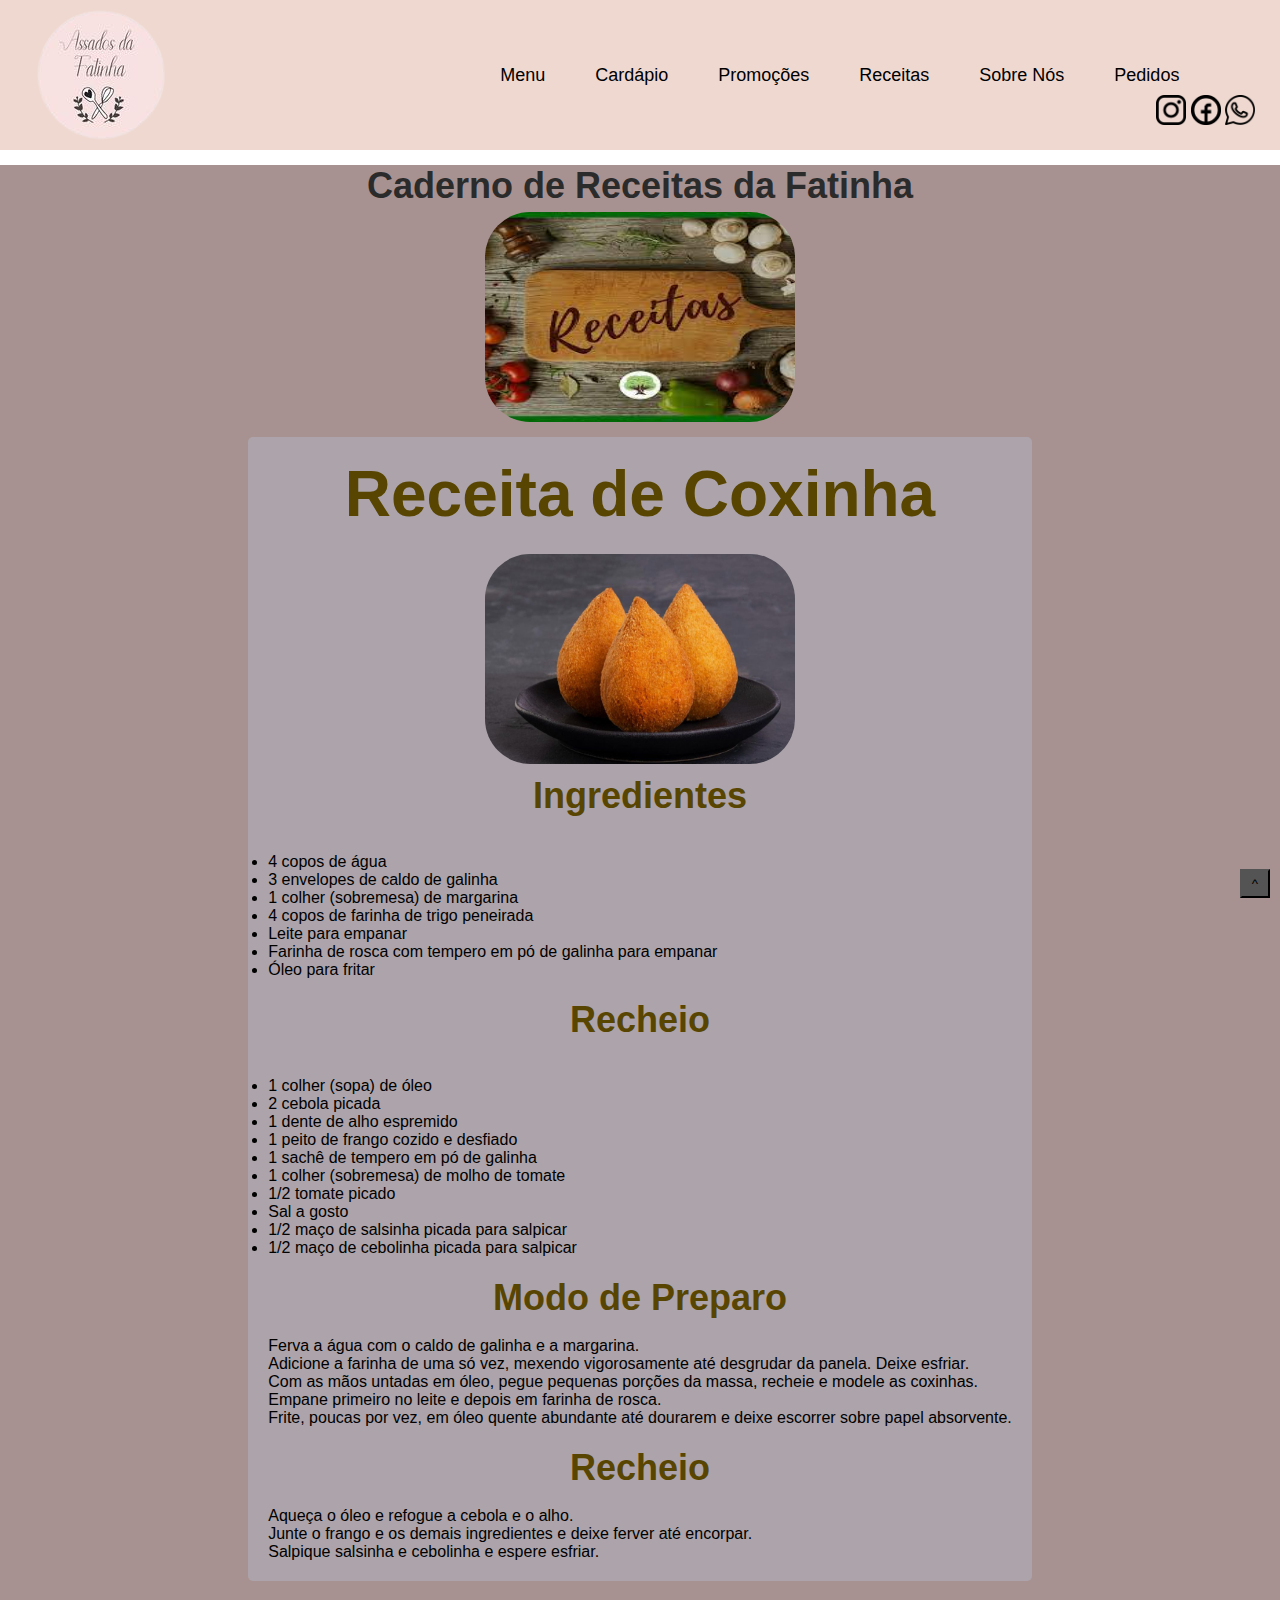
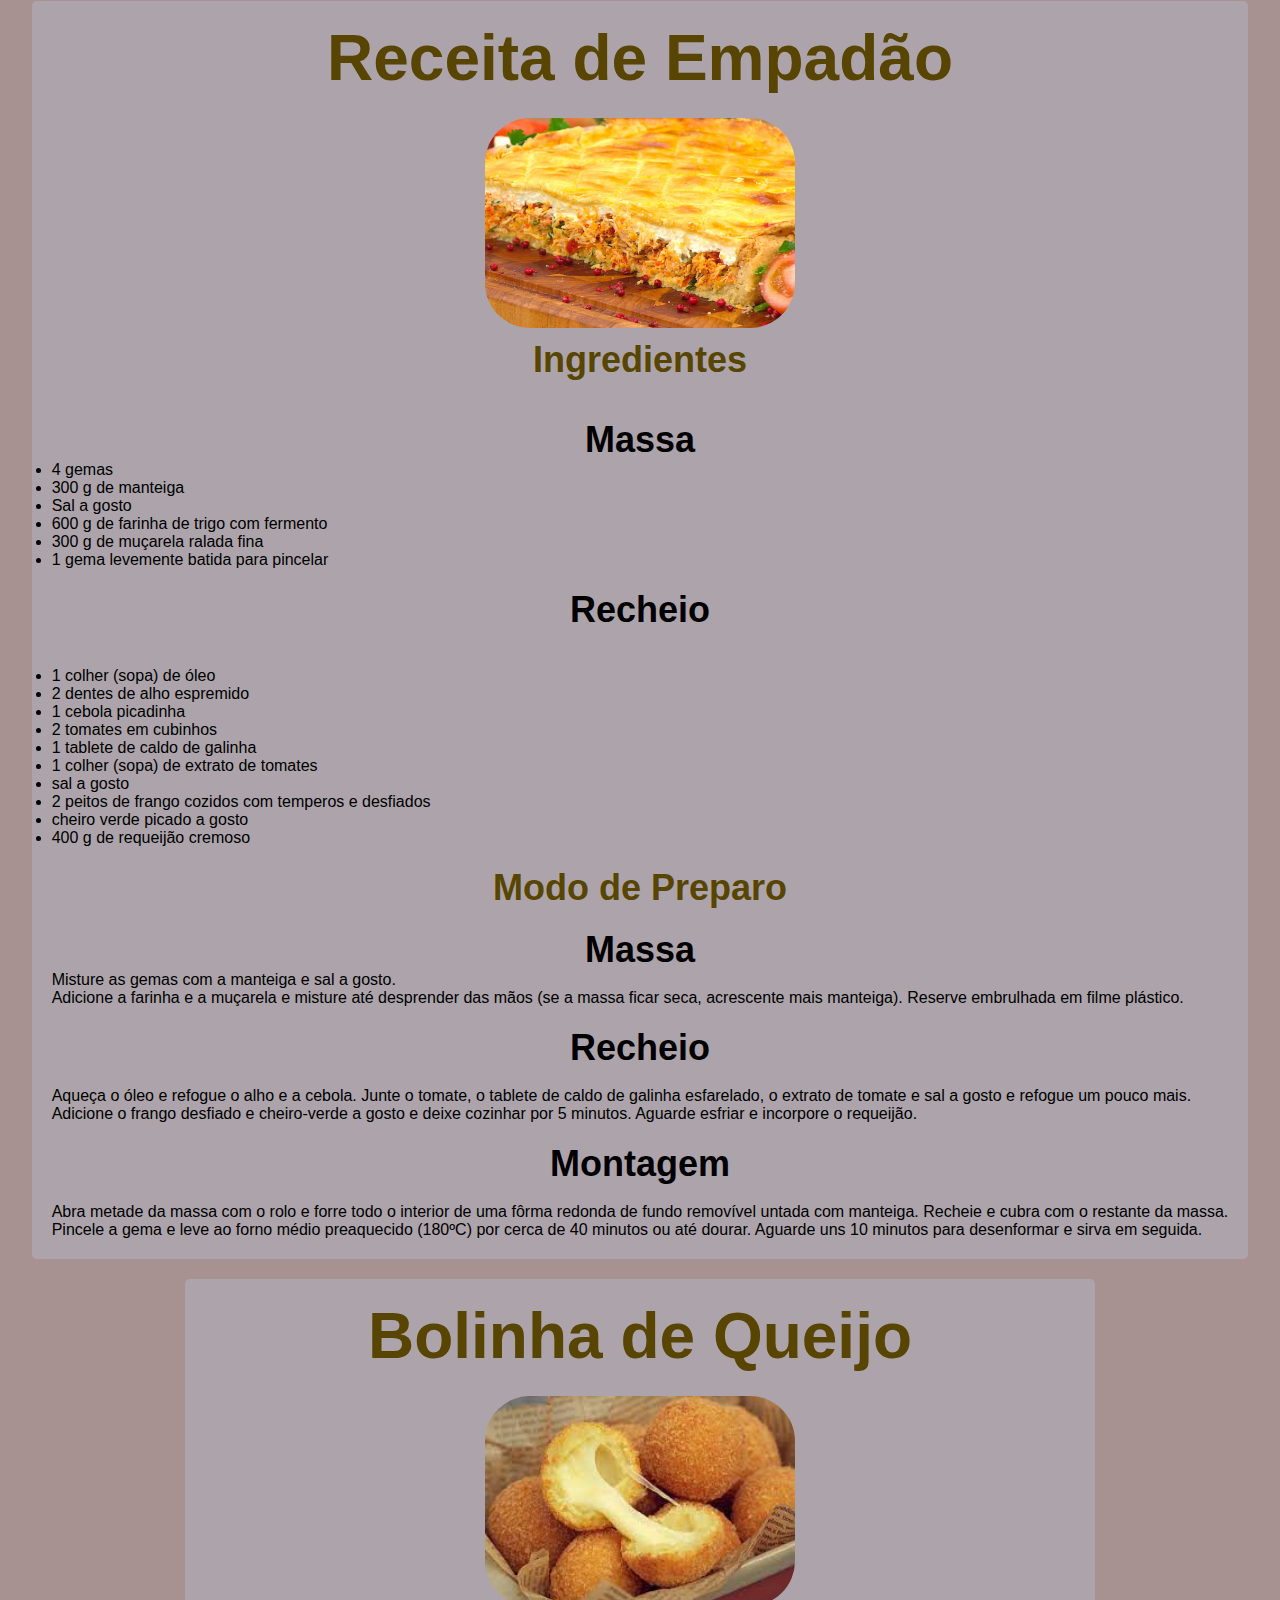
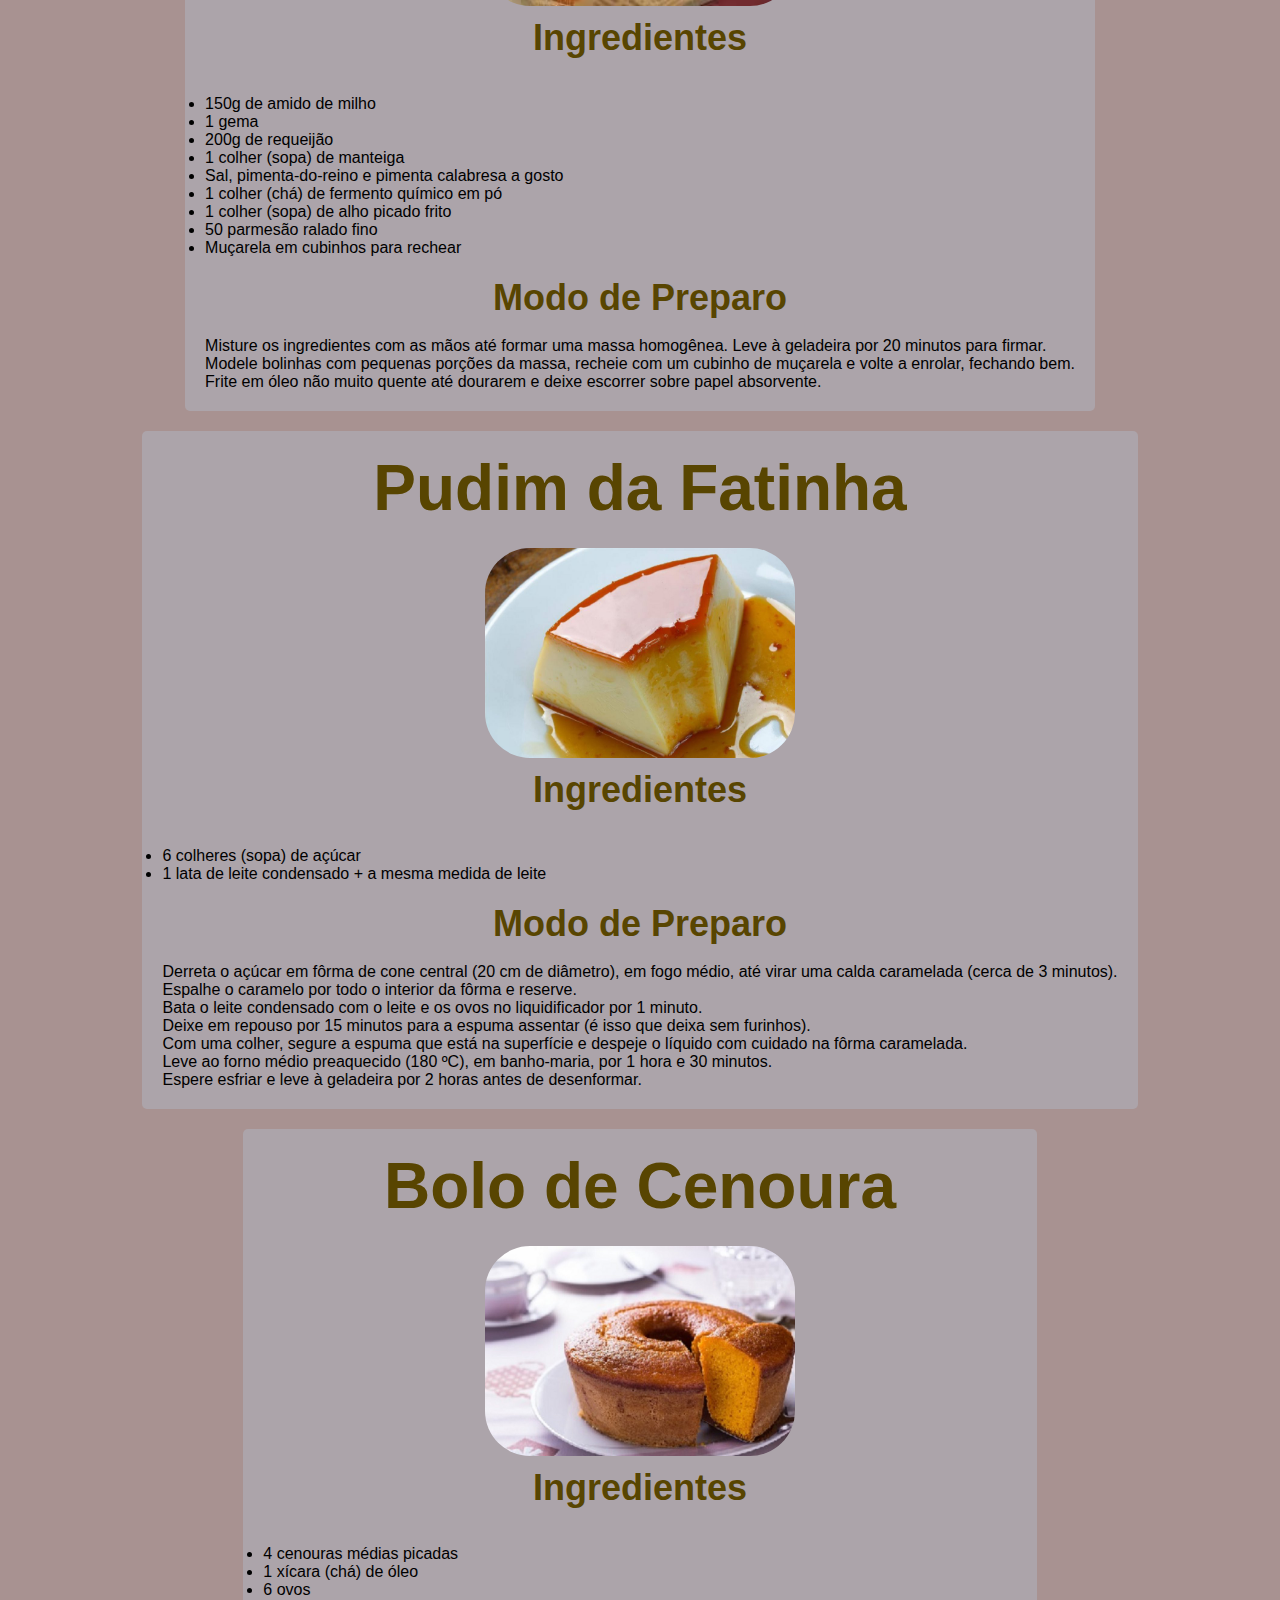
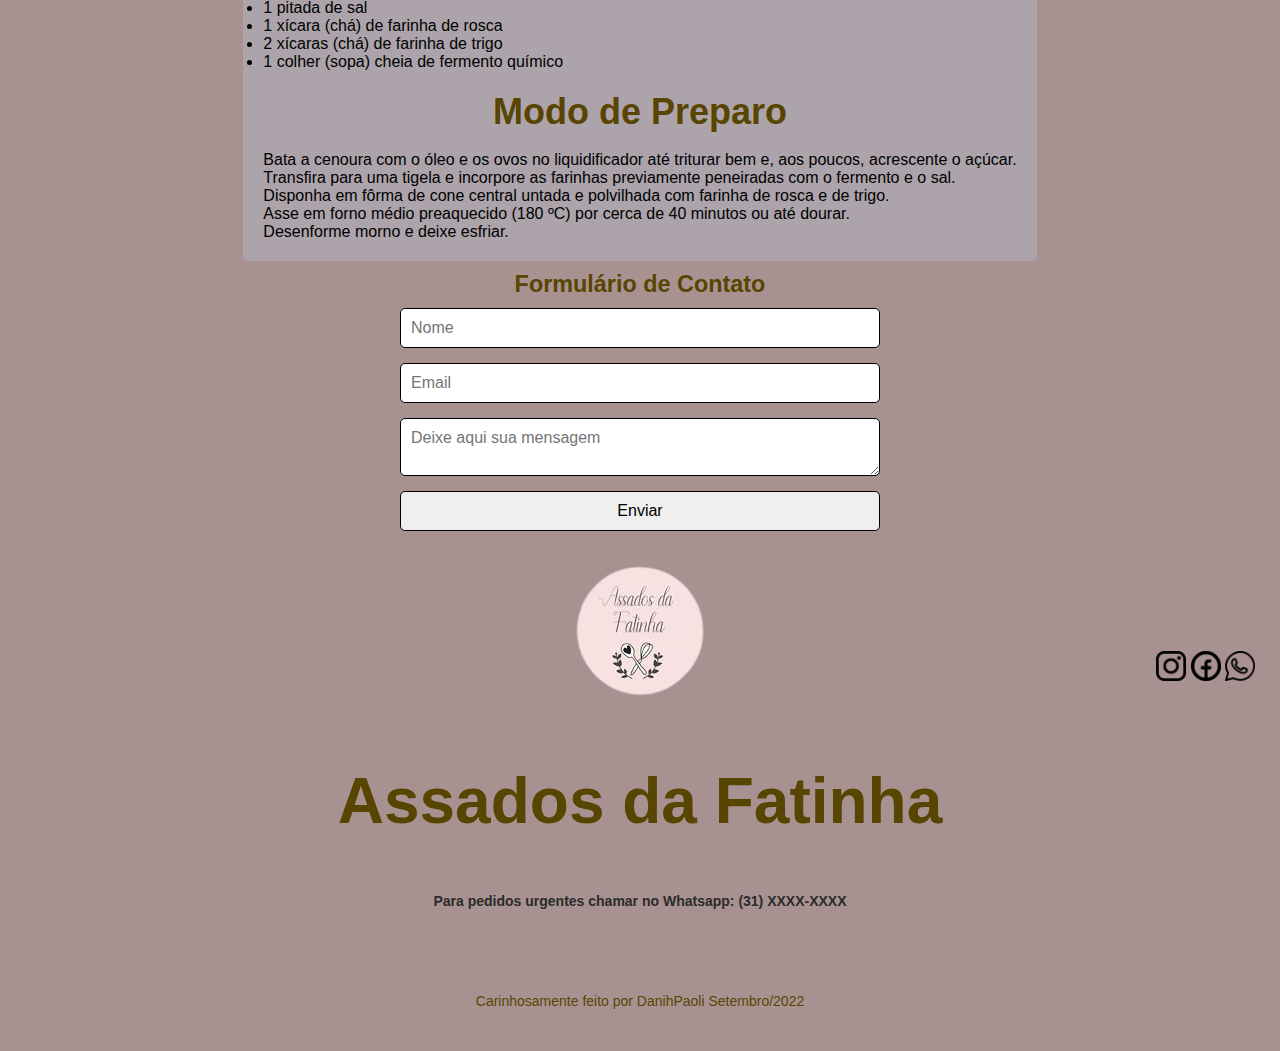
<file: paginas/receitas.html>
<!DOCTYPE html>
<html lang="pt-br">
<head>
    <meta charset="UTF-8">
    <meta http-equiv="X-UA-Compatible" content="IE=edge">
    <meta name="viewport" content="width=device-width, initial-scale=1.0">
    <title>Assados da Fatinha</title>
    <!--Vou usar css externo-->
    <link rel="stylesheet" href="../css/estilosreceitas.css">
    
</head>
<body>
    <header class="max-width bg" id="home">
        <div class="container">
            <div class="menu">
                <div class="logo"></div>
                <div class="desktop-menu">
                    <ul>
                        <li><a href="../index.html">Menu</a></li>
                        <li><a href="../paginas/cardapio.html">Cardápio</a></li>
                        <li><a href="../paginas/promocoes.html">Promoções</a></li>
                        <li><a href="../paginas/receitas.html">Receitas</a></li>
                        <li><a href="../paginas/sobrenos.html">Sobre Nós</a></li>
                        <li><a href="../paginas/pedido.html">Pedidos</a></li>
                        <li></li>
                    </ul>
                 </div>
            </div>  
        </div> 
        <section>
            <div class="social-media">
                <a href="https://www.instagram.com/"><img src="../imagens/lginsta.png" alt="logoinstagram"></a>
                <a href="https://www.facebook.com/"><img src="../imagens/logoface.png" alt="logofacebook"></a>
                <a href="https://web.whatsapp.com/"><img src="../imagens/logowhats.png" alt="logowhatsapp"></a>
            </div>
        </section>
        <button id="back-to-top">^</button>
    </header>

    <h1 id="Sal" class="text-md color-3"> Caderno de Receitas da Fatinha</h1>
    <div class="max-width bg" id="Cardapio">
      <img src="../imagens/receitas.jpg">
    </div>
    <div class="max-width bg" id="Cardapio">
        <div id="Item">
            <h1 class="text-gd color-1"> Receita de Coxinha</h1>
            <br>
            <Img src="../imagens/coxinha.jpeg">
            <h2 class="text-md color-1">Ingredientes</h2>
            <br>
            <ul id="Ingredientes">
                <br>
                <li>4 copos de água</li>

                <li>3 envelopes de caldo de galinha</li>
                    
                <li>1 colher (sobremesa) de margarina</li>
                    
                <li>4 copos de farinha de trigo peneirada</li>
                    
                <li>Leite para empanar</li>
                    
                <li>Farinha de rosca com tempero em pó de galinha para empanar</li>
                    
                <li>Óleo para fritar</li>
            </ul>
                <br>
                <h2 class="text-md color-1">Recheio</h2>
                <br>
            <ul id="Ingredientes">
                <br>
                <li>1 colher (sopa) de óleo</li>
                <li> 2 cebola picada</li>
                <li>1 dente de alho espremido</li>
                <li>1 peito de frango cozido e desfiado</li>
                <li>1 sachê de tempero em pó de galinha</li>
                <li>1 colher (sobremesa) de molho de tomate</li>
                <li>1/2 tomate picado</li>
                <li>Sal a gosto</li>
                <li>1/2 maço de salsinha picada para salpicar</li>
                <li>1/2 maço de cebolinha picada para salpicar </li>
            </ul>
                <br>
                <h2 class="text-md color-1">Modo de Preparo</h2>
                <br>
            <ul class="modo">
                <ol>Ferva a água com o caldo de galinha e a margarina.</ol>
                <ol>Adicione a farinha de uma só vez, mexendo vigorosamente até desgrudar da panela. Deixe esfriar.</ol>
                <ol>Com as mãos untadas em óleo, pegue pequenas porções da massa, recheie e modele as coxinhas.</ol>
                <ol>Empane primeiro no leite e depois em farinha de rosca.</ol>
                <ol>Frite, poucas por vez, em óleo quente abundante até dourarem e deixe escorrer sobre papel absorvente.</ol>
            </ul>
            <br>   
                <h2 class="text-md color-1">Recheio</h2>
                <br>
            <ul class="modo">
                <ol>Aqueça o óleo e refogue a cebola e o alho.</ol>
                <ol>Junte o frango e os demais ingredientes e deixe ferver até encorpar.</ol>
                <ol>Salpique salsinha e cebolinha e espere esfriar.</ol>
            </ul>
    </div>
        </div>    
        <div class="max-width bg" id="Cardapio">
            <div id="Item">
                <h1 class="text-gd color-1"> Receita de Empadão</h1>
                <br>
                <Img src="../imagens/empadao.png">
                <h2 class="text-md color-1">Ingredientes</h2>
                <br>
                <ul id="Ingredientes">
                    <br>
                <h2 class="text-md color-2">Massa</h2>
                    <li>4 gemas</li>
    
                    <li>300 g de manteiga</li>
                        
                    <li>Sal a gosto</li>
                        
                    <li>600 g de farinha de trigo com fermento</li>
                        
                    <li>300 g de muçarela ralada fina</li>
                        
                    <li>1 gema levemente batida para pincelar</li>
                </ul>
                    <br>
                    <h2 class="text-md color-2">Recheio</h2>
                    <br>
                <ul id="Ingredientes">
                    <br>
                    <li>1 colher (sopa) de óleo</li>
                    <li> 2 dentes de alho espremido</li>
                    <li>1 cebola picadinha</li>
                    <li>2 tomates em cubinhos</li>
                    <li>1 tablete de caldo de galinha</li>
                    <li>1 colher (sopa) de extrato de tomates</li>
                    <li>sal a gosto</li>
                    <li>2 peitos de frango cozidos com temperos e desfiados</li>
                    <li>cheiro verde picado a gosto</li>
                    <li>400 g de requeijão cremoso </li>
                </ul>
                    <br>
                    <h2 class="text-md color-1">Modo de Preparo</h2>
                    <br>
                    <h2 class="text-md color-2">Massa</h2>
                <ul class="modo">
                    <ol>Misture as gemas com a manteiga e sal a gosto.</ol>
                    <ol>Adicione a farinha e a muçarela e misture até desprender das mãos (se a massa ficar seca, acrescente mais manteiga). Reserve embrulhada em filme plástico.</ol>
                </ul>
                <br>   
                    <h2 class="text-md color-2">Recheio</h2>
                    <br>
                <ul class="modo">
                    <ol>Aqueça o óleo e refogue o alho e a cebola. Junte o tomate, o tablete de caldo de galinha esfarelado, o extrato de tomate e sal a gosto e refogue um pouco mais.</ol>
                    <ol>Adicione o frango desfiado e cheiro-verde a gosto e deixe cozinhar por 5 minutos. Aguarde esfriar e incorpore o requeijão.</ol>
                </ul>
                <br>   
                    <h2 class="text-md color-2">Montagem</h2>
                    <br>
                <ul class="modo">
                    <ol>Abra metade da massa com o rolo e forre todo o interior de uma fôrma redonda de fundo removível untada com manteiga. Recheie e cubra com o restante da massa.</ol>
                    <ol>Pincele a gema e leve ao forno médio preaquecido (180ºC) por cerca de 40 minutos ou até dourar. Aguarde uns 10 minutos para desenformar e sirva em seguida.</ol>
                </ul>
        </div>
            </div>  
            <div class="max-width bg" id="Cardapio">
                <div id="Item">
                    <h1 class="text-gd color-1"> Bolinha de Queijo</h1>
                    <br>
                    <Img src="../imagens/bolinhaqueijo.jpg">
                    <h2 class="text-md color-1">Ingredientes</h2>
                    <br>
                    <ul id="Ingredientes">
                        <br>
                        <li>150g de amido de milho</li>
        
                        <li>1 gema</li>
                            
                        <li>200g de requeijão</li>
                            
                        <li>1 colher (sopa) de manteiga</li>
                            
                        <li>Sal, pimenta-do-reino e pimenta calabresa a gosto</li>
                            
                        <li>1 colher (chá) de fermento químico em pó</li>
                            
                        <li>1 colher (sopa) de alho picado frito</li>

                        <li>50 parmesão ralado fino</li>
                            
                        <li>Muçarela em cubinhos para rechear</li>
                    </ul>
                        <br>
                
                        <h2 class="text-md color-1">Modo de Preparo</h2>
                        <br>
                    <ul class="modo">
                        <ol>Misture os ingredientes com as mãos até formar uma massa homogênea. Leve à geladeira por 20 minutos para firmar.</ol>
                        <ol>Modele bolinhas com pequenas porções da massa, recheie com um cubinho de muçarela e volte a enrolar, fechando bem.</ol>
                        <ol>Frite em óleo não muito quente até dourarem e deixe escorrer sobre papel absorvente.</ol>
           
                    </ul>
            </div>
                </div>  
                <div class="max-width bg" id="Cardapio">
                    <div id="Item">
                        <h1 class="text-gd color-1"> Pudim da Fatinha</h1>
                        <br>
                        <Img src="../imagens/pudimfatinha.jpg">
                        <h2 class="text-md color-1">Ingredientes</h2>
                        <br>
                        <ul id="Ingredientes">
                            <br>
                            <li>6 colheres (sopa) de açúcar</li>
            
                            <li>1 lata de leite condensado + a mesma medida de leite</li>
                        </ul>
                            <br>
                            <h2 class="text-md color-1">Modo de Preparo</h2>
                            <br>
                        <ul class="modo">
                            <ol>Derreta o açúcar em fôrma de cone central (20 cm de diâmetro), em fogo médio, até virar uma calda caramelada (cerca de 3 minutos).</ol>
                            <ol>Espalhe o caramelo por todo o interior da fôrma e reserve.</ol>
                            <ol>Bata o leite condensado com o leite e os ovos no liquidificador por 1 minuto.</ol>
                            <ol>Deixe em repouso por 15 minutos para a espuma assentar (é isso que deixa sem furinhos).</ol>
                            <ol>Com uma colher, segure a espuma que está na superfície e despeje o líquido com cuidado na fôrma caramelada.</ol>
                            <ol>Leve ao forno médio preaquecido (180 ºC), em banho-maria, por 1 hora e 30 minutos.</ol>
                            <ol>Espere esfriar e leve à geladeira por 2 horas antes de desenformar.</ol>
                        </ul>
    
                </div>
                    </div>                          
                    <div class="max-width bg" id="Cardapio">
                        <div id="Item">
                            <h1 class="text-gd color-1"> Bolo de Cenoura</h1>
                            <br>
                            <Img src="../imagens/bolocenoura.jpg">
                            <h2 class="text-md color-1">Ingredientes</h2>
                            <br>
                            <ul id="Ingredientes">
                                <br>
                                <li>4 cenouras médias picadas</li>
                                <li>1 xícara (chá) de óleo</li>
                                <li>6 ovos</li>
                                <li>1 pitada de sal</li>
                                <li>1 xícara (chá) de farinha de rosca</li>
                                <li>2 xícaras (chá) de farinha de trigo</li>
                                <li>1 colher (sopa) cheia de fermento químico</li>
                            </ul>
                                <br>
                                <h2 class="text-md color-1">Modo de Preparo</h2>
                                <br>
                            <ul class="modo">
                                <ol>Bata a cenoura com o óleo e os ovos no liquidificador até triturar bem e, aos poucos, acrescente o açúcar.</ol>
                                <ol>Transfira para uma tigela e incorpore as farinhas previamente peneiradas com o fermento e o sal.</ol>
                                <ol>Disponha em fôrma de cone central untada e polvilhada com farinha de rosca e de trigo.</ol>
                                <ol>Asse em forno médio preaquecido (180 ºC) por cerca de 40 minutos ou até dourar.</ol>
                                <ol>Desenforme morno e deixe esfriar.</ol>
                            </ul>
        
                    </div>
                        </div>                          
        <script>
            var btn = document.querySelector("#back-to-top");
            btn.addEventListener("click", function(){
            window.scrollTo(0,0);
            })
        </script>
    <section class="caixa">
        <div class="contato">
            <h3>Formulário de Contato</h3>
            <form class="form">
                <input class="field" name="name" placeholder="Nome">
                <input class="field" name="email" placeholder="Email">
                <textarea class="field" name="mesage" placeholder="Deixe aqui sua mensagem"></textarea>
                <input class="field" type="submit" value="Enviar">
                </form>
        </div>
    </section>
    <footer>
    <section>
        <div class="rodapé"><img src="../imagens/logo.png" alt="logo">
            <h1 class="color-1 text-gd"> Assados da Fatinha</h1>
            <h2 class="text-pq color-3">Para pedidos urgentes chamar no Whatsapp: (31) XXXX-XXXX</h2>
            <section>
                <div class="social-media">
                    <a href="https://www.instagram.com/"><img src="../imagens/lginsta.png" alt="logoinstagram"></a>
                    <a href="https://www.facebook.com/"><img src="../imagens/logoface.png" alt="logofacebook"></a>
                    <a href="https://web.whatsapp.com/"><img src="../imagens/logowhats.png" alt="logowhatsapp"></a>
                </div>
                <p class="color-1 text-pq">Carinhosamente feito por DanihPaoli Setembro/2022</p>
            </section>
            </div>
        </section>
    </footer>
    </body>
    </html>
</file>
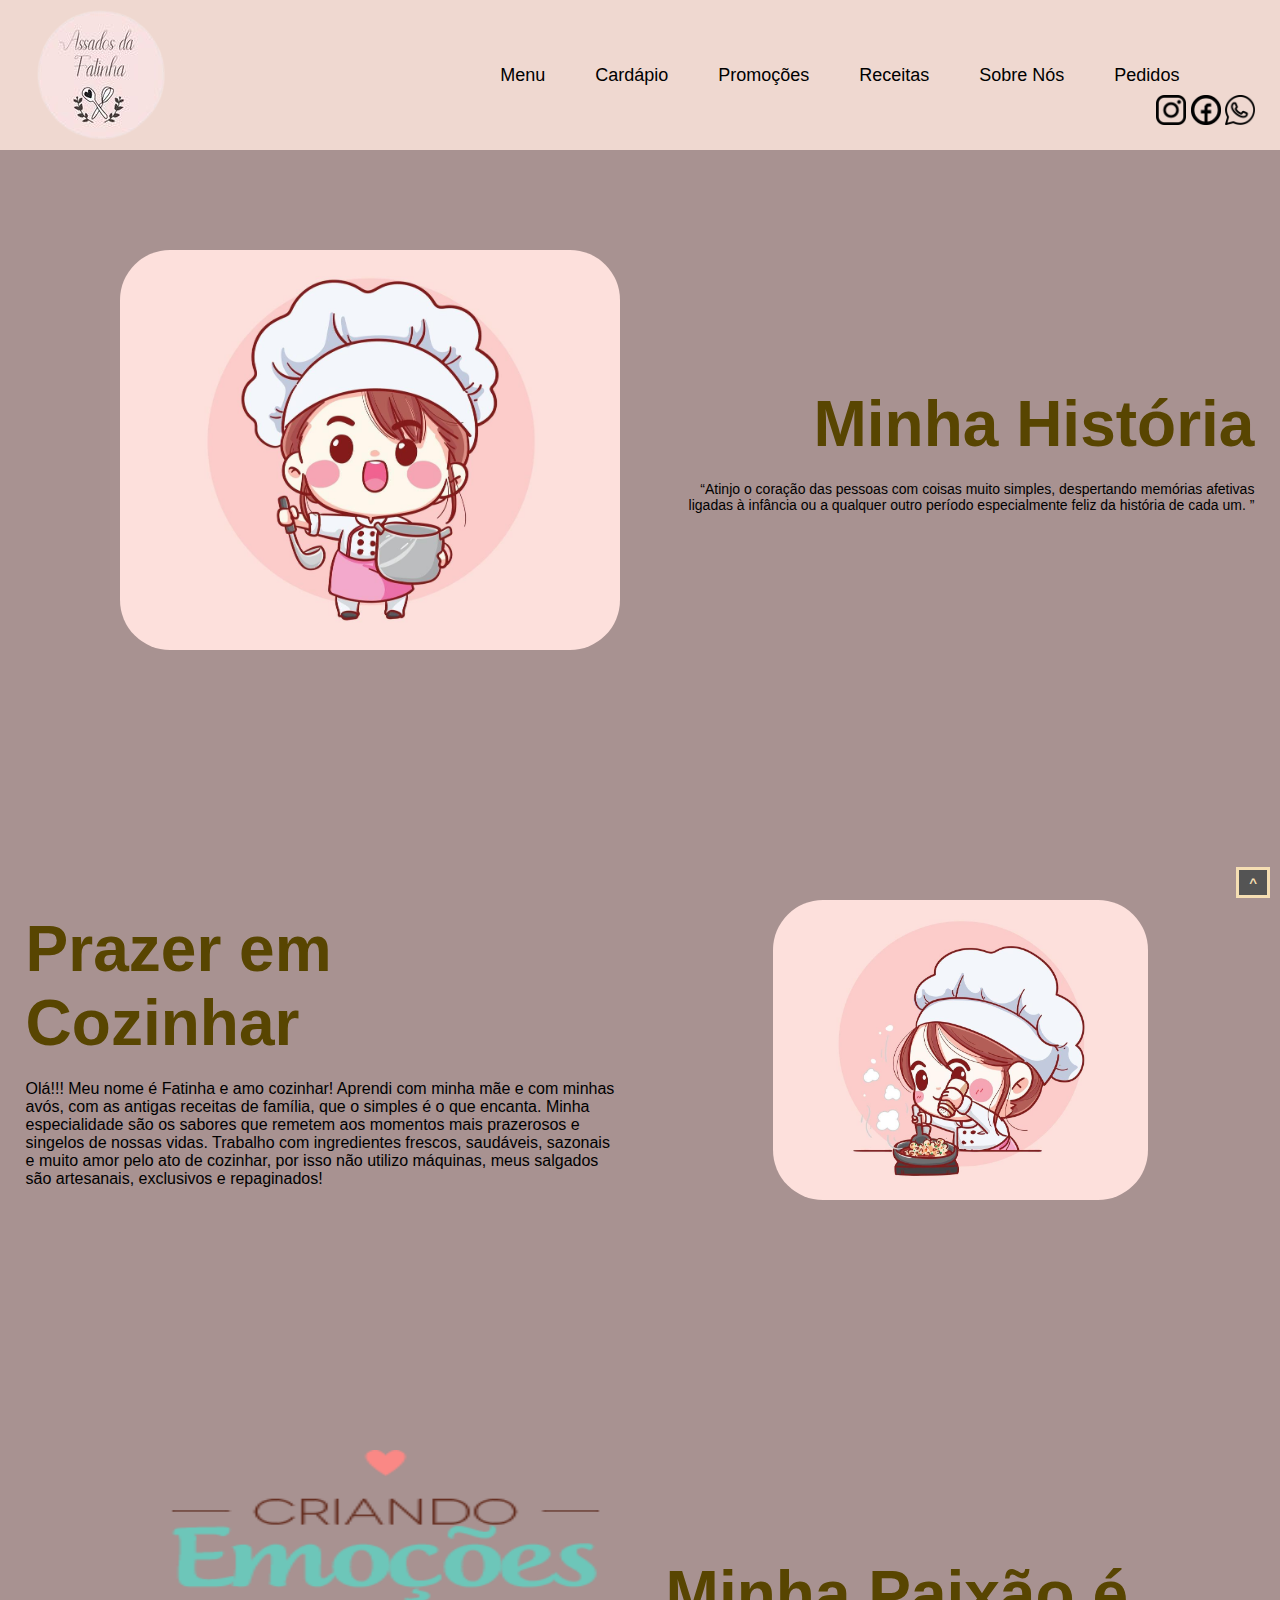
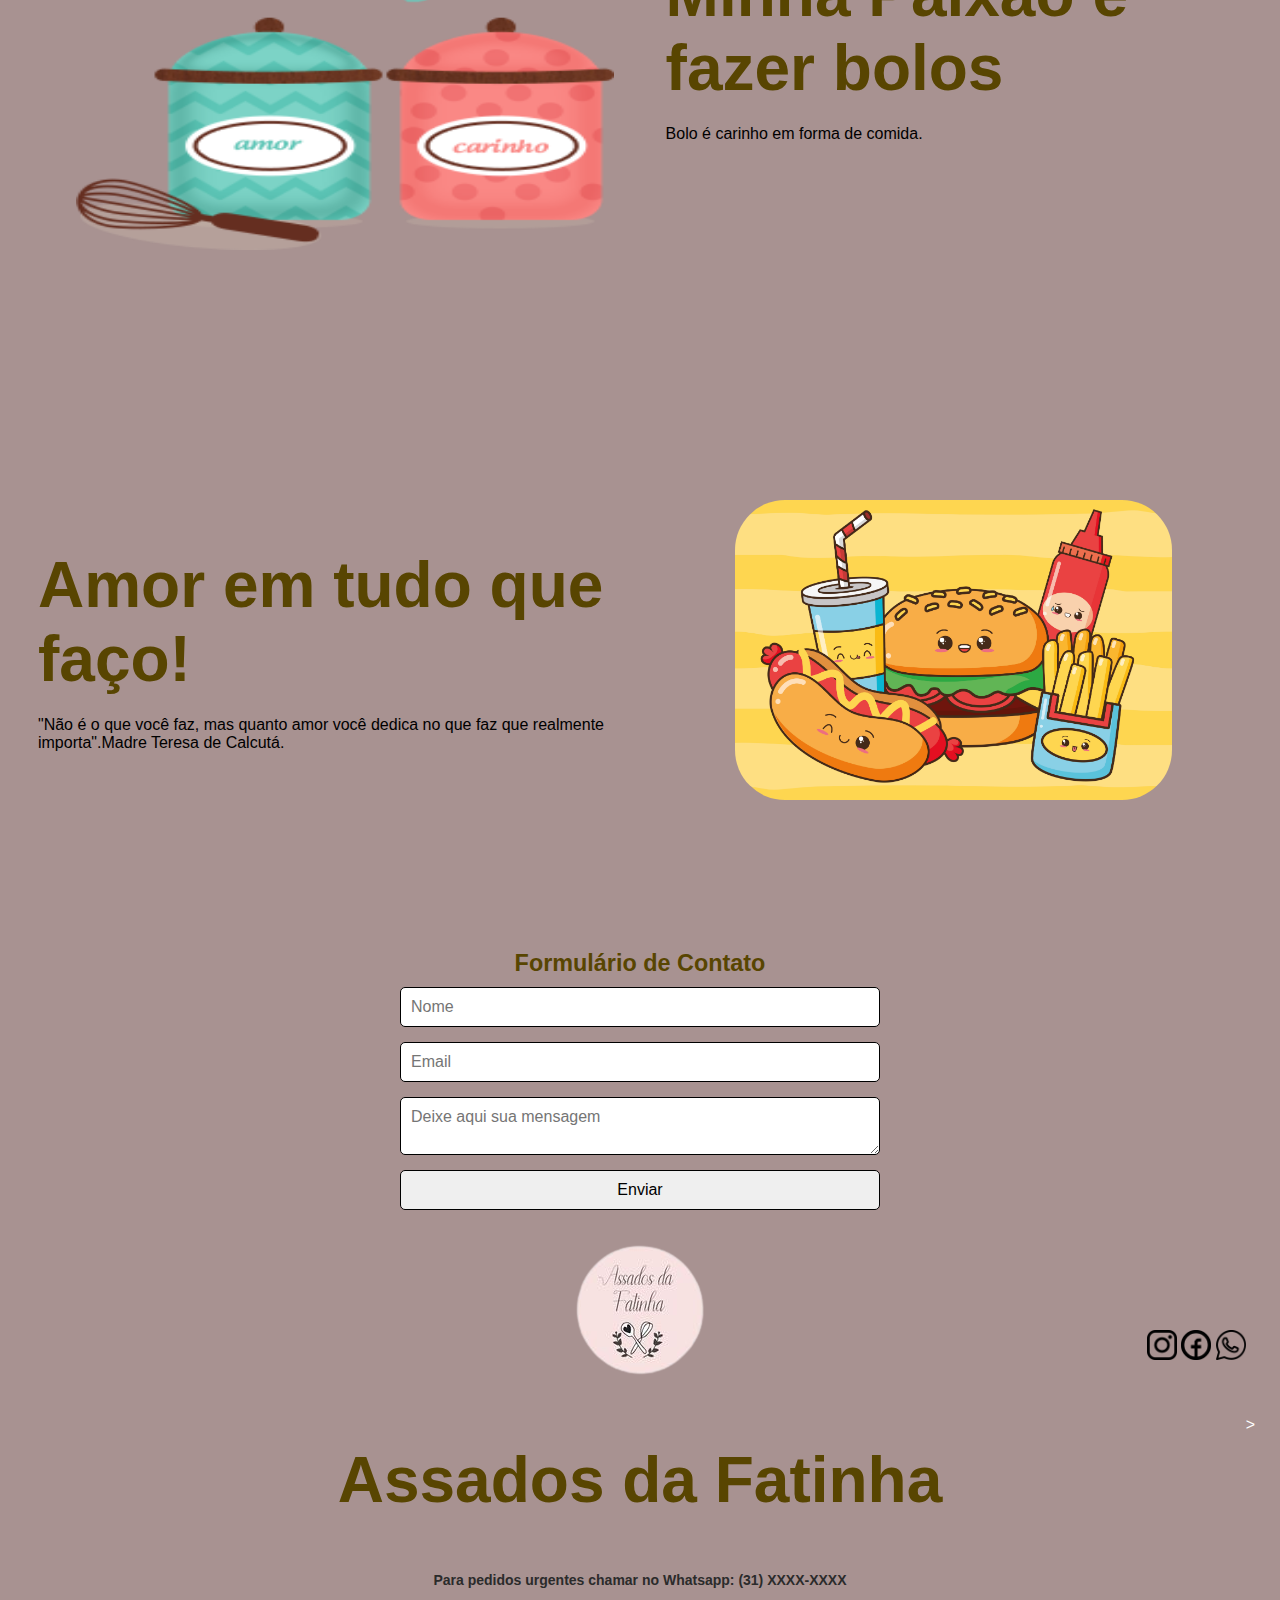
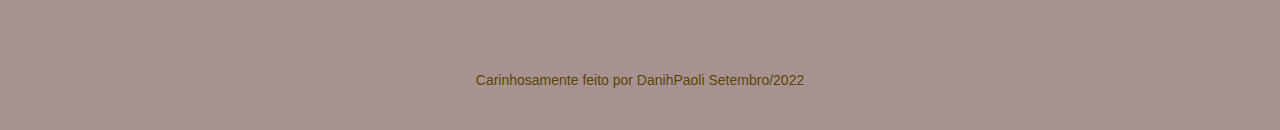
<file: paginas/sobrenos.html>
<!DOCTYPE html>
<html lang="pt-br">
<head>
    <meta charset="UTF-8">
    <meta http-equiv="X-UA-Compatible" content="IE=edge">
    <meta name="viewport" content="width=device-width, initial-scale=1.0">
    <title>Assados da Fatinha</title>
   <link rel="stylesheet" href="../css/estilosobrenos.css">
    <header class="max-width bg" id="home">
        <div class="container">
            <div class="menu">
                <div class="logo"></div>
                <div class="desktop-menu">
                    <ul>
                        <li><a href="../index.html">Menu</a></li>
                        <li><a href="../paginas/cardapio.html">Cardápio</a></li>
                        <li><a href="../paginas/promocoes.html">Promoções</a></li>
                        <li><a href="../paginas/receitas.html">Receitas</a></li>
                        <li><a href="../paginas/sobrenos.html">Sobre Nós</a></li>
                        <li><a href="../paginas/pedido.html">Pedidos</a></li>
                        <li></li>
                    </ul>
                 </div>
            </div>  
        </div> 
                
        <div class="call">
            <div class="left">
                <img src="../imagens/fatinha.jpg" alt="lanchonete">
            </div>
            <div class="right">
                <h1 class="color-1 text-gd"> Minha História</h1>
                <p class ="text-pq">“Atinjo o coração das pessoas com coisas muito simples, despertando
                    memórias afetivas ligadas à infância ou a qualquer outro período
                    especialmente feliz da história de cada um. ”</p>
            </div>
        </div>        
    <section>
        <div class="social-media">
            <a href="https://www.instagram.com/"><img src="../imagens/lginsta.png" alt="logoinstagram"></a>
            <a href="https://www.facebook.com/"><img src="../imagens/logoface.png" alt="logofacebook"></a>
            <a href="https://web.whatsapp.com/"><img src="../imagens/logowhats.png" alt="logowhatsapp"></a>
        </div>
    </section>
    <button id="back-to-top">^</button>
</header>

<section class="max-width bg" id="Promoções">
    <div class="container">
        <div class="call">
            <div class="left">
                <h1 class="text-gd color-1">Prazer em Cozinhar</h1>
                <p>Olá!!! Meu nome é Fatinha e amo cozinhar!
                    Aprendi com minha mãe e com minhas avós, com as antigas receitas de família, que o simples é o que encanta. 
                    Minha especialidade são os sabores que remetem aos momentos mais prazerosos e singelos de nossas vidas.
                    Trabalho com ingredientes frescos, saudáveis, sazonais e muito amor pelo ato de cozinhar, por isso não utilizo máquinas, 
                    meus salgados são artesanais, exclusivos e repaginados!</p>
            </div>
            <div class="right">
            <img src="../imagens/fatinha2.jpg" alt="vitrinedesalgados">  
            </div>
        </div>
    </div>
</section>
<section class="max-width bg" id="Receitas">
    <div class="container">
        <div class="call">
            <div class="left">
                <img src="../imagens/salgadeiras.png" alt="empada">
            </div>
            <div class="right">
                <h1 class="text-gd color-1">Minha Paixão é fazer bolos</h1>
                        <p>Bolo é carinho em forma de comida.</p>
            </div>
        </div>
    </div>
</section>
<section class="max-width bg" id="Sobre-Nós">
    <div class="container">
        <div class="call">
            <div class="left">
                <h1 class="text-gd color-1">Amor em tudo que faço!</h1>
                <p>"Não é o que você faz, mas quanto amor você dedica no que faz que realmente importa".Madre Teresa de Calcutá.</p>
            </div>
            <div class="right">
                    <img src="../imagens/60601.jpg" alt="mãonamassa">  
            </div>
        </div>
    </div>
</section>

<script>
var btn = document.querySelector("#back-to-top");
btn.addEventListener("click", function(){
window.scrollTo(0,0);
})
</script>
<section class="caixa">
    <div class="contato">
        <h3>Formulário de Contato</h3>
        <form class="form">
            <input class="field" name="name" placeholder="Nome">
            <input class="field" name="email" placeholder="Email">
            <textarea class="field" name="mesage" placeholder="Deixe aqui sua mensagem"></textarea>
            <input class="field" type="submit" value="Enviar">
            </form>
    </div>
</section>
<footer>
<section>
    <div class="rodapé"><img src="../imagens/logo.png" alt="logo">
        <h1 class="color-1 text-gd"> Assados da Fatinha</h1>
        <h2 class="text-pq color-3">Para pedidos urgentes chamar no Whatsapp: (31) XXXX-XXXX</h2>
        <section>
            <div class="social-media">
                <a href="https://www.instagram.com/"><img src="../imagens/lginsta.png" alt="logoinstagram"></a>
                <a href="https://www.facebook.com/"><img src="../imagens/logoface.png" alt="logofacebook"></a>
                <a href="https://web.whatsapp.com/"><img src="../imagens/logowhats.png" alt="logowhatsapp"></a>>
                </div>
            <p class="color-1 text-pq">Carinhosamente feito por DanihPaoli Setembro/2022</p>
        </section>
        </div>
    </section>
</footer>
</body>
</html>
</file>
<file: css/estilosindex.css>
*{
    margin: 0;
    padding: 0;
    box-sizing: border-box;
    font-family: Verdana, Geneva, Tahoma, sans-serif;    
}

html,body{
    height: 100%;   
}

.max-width{
    width: 100%;
    min-height: 10vh;
}

.bg{
    background-color:rgb(168, 146, 145);
    background-size: cover;
    height:auto;
}

.container{
    max-width: 1330px;
    margin:0 auto;
    display: flex;
    align-items:center;
    justify-content:center;
    min-height: 10vh;
}

.menu{
    width: 100%;
    height: 150px;
    display: flex;
    align-items: center;
    justify-content: space-between;
    padding: 0 2%;
    background-color: rgb(239, 216,208);
}

.logo{
    background: url(../imagens/logo.png) no-repeat;
    background-size: contain;
    width: 150px;
    height: 150px;
    position: relative;
    z-index:9;
}

.text-gd{
    font-size: 64px;
}

.text-md{
    font-size: 36px;
}

.text-pq{
    font-size: 14px;
}

.text-title{
    font-size:20px;
    font-weight: 600;
}

.color-1{
    color:rgb(88, 69, 1);
}

.color-2{
    color: black;
}

.color-3{
    color: #2b2b2b;
}

.call{
    display: flex;
    align-items: center;
    margin: top 2px;

}

.left{
    width: 50%;
    min-height: 600px;
    max-height: 800px;
    display: flex;
    align-items: center;
    justify-content: center;
    padding: 0 2%;
}

.left img{
    border-radius: 50px;
    margin-left: 100px;
    height: 400px;
}

.right{
    width: 50%;
    min-height: 600px;
    max-height: 800px;
    display: flex;
    align-items: center;
    justify-content: center;
    padding: 0 2%;
}

.right img{
    border-radius: 50px;
    margin-right: 100px;
    height: 400px;
}
.img{
    width: 80%;
    height: 80%;
    object-fit:cover;
}

button{
    padding: 10px 20px;
    background: #fff;
    color:black;
    font: size 14px;
    font-weight: bold;
    border: solid;
    cursor: pointer;
    transition: 0.3s ease;

}

button:hover{
    border: 1px solid rgb(168, 146, 145);
    background:rgb(120, 109, 109);
    color:black;
}

.content{
    display: flex;
    align-items: center;
    justify-content: space-evenly;
    flex-direction: column;
    padding: 0 2%;
    width: 100%;
    min-height: 800px;
    background-color: rgb(168, 146, 145);
}

.down{
   
    display: flex;
    align-items: center;
    justify-content: space-around;
    width: 100%;
    min-height: 300px;
}

.titulo{
    width: 100%;
    min-height: 250px;
    display: flex;
    align-items: center;
    justify-content: flex-start;
    flex-direction: column;
}

.box{
    width: 20%;
    min-height: 125px;
    display: flex;
    align-items: center;
    justify-content: center;
    flex-direction:column;
    padding: 0 2%;
    
}

.box i{
    color:rgb(88, 69, 1);
}
.info{
    display: flex;
}

.desktop-menu ul{
    display: flex;
}

.desktop-menu ul li{
   padding: 0 25px;
   list-style-type: none;
   background-color: rgb(239, 216,208);
}

.desktop-menu ul li a{
   text-decoration: none;
   color:black;
   font-size:18px;
}

.desktop-menu ul li a:hover{
    color:rgb(88, 69, 1);
    font-weight: 500;
}

#back-to-top{
    position: fixed;
    bottom: 2px;
    right: 10px;
    padding: 5px 10px;
    background: #545454;
}

body::-webkit-scrollbar{
    width: 12px;   
}

body::-webkit-scrollbar-track{
    background: #fff;
}

body::-webkit-scrollbar-thumb{
    background-color: #2b2b2b;
    border-radius: 20px;
    border: 1px solid #fff;
}

#home .container{
    flex-direction: column;
    justify-content: flex-start;
}

#home .right{
    flex-direction: column;
    align-items: flex-end;
}

#home .right h1{
    text-align: end;
}

#home .right h2{
    text-align: end;
    margin-top: 20px;
}

#home .right p{
    text-align: end;
    margin-top: 20px;
}

#home .right button{
    margin-top: 30px;

}
.social-media{
   position:absolute;
   right:25px;
   top:25px;
}

.social-media img{
    display: inline-block;
    width: 30px;
    height: 30px;
    margin: 70px 0;
}

#Promoções .container{
    flex-direction: column;
    justify-content: flex-start;
}

#Promoções .left{
    flex-direction: column;
    align-items: flex-start;
}

#Promoções .left span{
    text-align:start;
    margin-top: 20px;
}

#Promoções .left h2{
    text-align: start;
    margin-top: 20px;
}

#Promoções .left p{
    text-align: start;
    margin-top: 20px;
}

#Promoções .left button{
    margin-top: 20px;
    align-items: flex-start;
    flex-direction: column;
}

#Promoções .right img{
    border-radius: 50px;
    margin-right: 0px;
    height: 300px;
}

#Receitas .container{
    flex-direction: column;
    justify-content: flex-end;
}

#Receitas .right{
    flex-direction: column;
    align-items: flex-start;
}

#Receitas .right h1{
    text-align: start;
}

#Receitas .right h2{
    text-align: start;
    margin-top: 20px;
}

#Receitas .right p{
    text-align: start;
    margin-top: 20px;
}

#Receitas .right button{
    margin-top: 30px;

}

#Receitas .left img{
    border-radius: 50px;
    margin-left: 50px;
    height: 400px;
    width: 600px;
}

#Sobre-Nós .container{
    flex-direction: column;
    justify-content: flex-start;
}

#Sobre-Nós .left{
    flex-direction: column;
    align-items: flex-start;
}

#Sobre-Nós .left span{
    text-align:start;
    margin-top: 20px;
}

#Sobre-Nós .left h2{
    text-align: start;
    margin-top: 20px;
}

#Sobre-Nós .left p{
    text-align: start;
    margin-top: 20px;
}

#Sobre-Nós .left button{
    margin-top: 20px;
    align-items: flex-start;
    flex-direction: column;
}

#Sobre-Nós .right img{
    border-radius: 50px;
    margin-right: 0px;
    height: 300px;
}

#Pedidos .box{
    border: 4px solid black;
    border-radius:30px;
    padding:30px;
    margin-top:10px;
}

#Pedido .box h2{
    margin: top 20px;
    text-align: center;
}

#Pedido .box p{
    margin: top 20px;
    text-align: center;
}

.caixa{
    display: flex;
    justify-content: center;
    background-color: rgb(168, 146, 145);
    color:rgb(88, 69, 1);
    text-align: center;
    font-size: 20px;
}

.contato{
    width:100%;
    max-width: 500px;
}
.form{
    margin: 10px;
    display: flex;
    flex-direction: column;
}
.field{
    padding: 10px;
    margin-bottom: 15px;
    border: 1px solid black;
    border-radius: 5px;
    font-size: 16px;
}
.textarea{
    height: 150px;
}

footer {
    position:relative;
    bottom: 0;
    color: #FFF;
    width: 100%;
    height: 100px;    
    text-align: center;
    line-height: 100px;
}

.rodapé{
    background-color: rgb(168, 146, 145);
}
</file>
<file: css/estiloscardapio.css>
*{
    margin: 0;
    padding: 0;
    box-sizing: border-box;
    font-family: Verdana, Geneva, Tahoma, sans-serif;   
}   

html,body{
    height: 100%;   
}

.max-width{
    width: 100%;
    min-height: 10vh;
}

.bg{
    background-color:rgb(168, 146, 145);
    background-size: cover;
    height:auto;
}

.container{
    max-width: 1330px;
    margin:0 auto;
    display: flex;
    align-items: center;
    justify-content: center;
    min-height: 10vh;
}
.menu{
    width: 100%;
    height: 150px;
    display: flex;
    align-items: center;
    justify-content: space-between;
    padding: 0 2%;
    background-color: rgb(239, 216,208);
}

.logo{
    background: url(../imagens/logo.png) no-repeat;
    background-size: contain;
    width: 150px;
    height: 150px;
    position: relative;
    z-index:9;
}
#Menu ul{
    max-width: 1000px;
    max-height: 170px;
    list-style: none;
    padding: 0;       
}

.desktop-menu ul{
    display: flex;
}

.desktop-menu ul li{
   padding: 0 25px;
   list-style-type: none;
   background-color: rgb(239, 216,208);
}

.desktop-menu ul li a{
   text-decoration: none;
   color:black;
   font-size:18px;
}

.desktop-menu ul li a:hover{
    color:rgb(88, 69, 1);
    font-weight: 500;
}

.color-1{
    color:rgb(88, 69, 1);
}

.color-2{
    color: black;
}

.color-3{
    color: #2b2b2b;
}

.text-gd{
    font-size: 64px;
}

.text-md{
    font-size: 36px;
}

.text-pq{
    font-size: 14px;
}
#back-to-top{
    position: fixed;
    bottom: 2px;
    right: 10px;
    padding: 5px 10px;
    background: #545454;
}

body::-webkit-scrollbar{
    width: 12px;   
}

body::-webkit-scrollbar-track{
    background: #fff;
}

body::-webkit-scrollbar-thumb{
    background-color: #2b2b2b;
    border-radius: 20px;
    border: 1px solid #fff;
}

#home .container{
    flex-direction: column;
    justify-content: flex-start;
}
.social-media{
   position:absolute;
   right:25px;
   top:25px;
}

.social-media img{
    display: inline-block;
    width: 30px;
    height: 30px;
    margin: 70px 0;
}

#Cardapio{
    display: flex;
    flex-direction: row;
    justify-content:center;
}
#Cardapio img{
    padding: 5px;
    width: 320px;
    height: 220px;
    border-radius: 50px;   
}
#Item{
    background-color:rgb(172, 164, 170);
    margin: 10px;
    border-radius: 5px;
    padding: 20px;
    font-display: flex;
    flex-direction: column;
    text-align: center;
    color:black;
    }

    #Item h2{
        margin-top: 2px;
    }
    
    #Sal{
        margin-top: 15px;
        text-align: center;
        background-color:rgb(168, 146, 145);
    }
    
    #Doc{
        margin-top: 15px;
        margin-top: 15px;
        text-align: center;
        background-color:rgb(168, 146, 145);
    }
    
    #Item p{
        font-size: 14px;
    }

    #Item Button{
        background: #FFF;
        color:wheat;
        padding: 10px;
        border-radius: 5px;
        color: black;
        font-size: 14px;
        font-weight: bold;
        cursor: pointer;
        
        }
        
#Item Button:hover{
    border: 1px solid rgb(168, 146, 145);
   background:rgb(120, 109, 109);
   color:black;
}
.caixa{
    display: flex;
    justify-content: center;
    background-color: rgb(168, 146, 145);
    color:rgb(88, 69, 1);
    text-align: center;
    font-size: 20px;
}

.contato{
    width:100%;
    max-width: 500px;
}
.form{
    margin: 10px;
    display: flex;
    flex-direction: column;
}
.field{
    padding: 10px;
    margin-bottom: 15px;
    border: 1px solid black;
    border-radius: 5px;
    font-size: 16px;
}
.textarea{
    height: 150px;
}

footer {
    position:relative;
    bottom: 0;
    color: #FFF;
    width: 100%;
    height: 100px;    
    text-align: center;
    line-height: 100px;
}

.rodapé{
    background-color: rgb(168, 146, 145);
}
</file>
<file: css/estilospedido.css>
*{
    margin: 0;
    padding: 0;
    box-sizing: border-box;
    font-family: Verdana, Geneva, Tahoma, sans-serif;    
}

html,body{
    height: 100%;   
}

.max-width{
    width: 100%;
    min-height: 10vh;
}

.bg{
    background-color:rgb(168, 146, 145);
    background-size: cover;
    height:auto;
}

.container{
    max-width: 1330px;
    margin:0 auto;
    display: flex;
    align-items:center;
    justify-content:center;
    min-height: 10vh;
}

.menu{
    width: 100%;
    height: 150px;
    display: flex;
    align-items: center;
    justify-content: space-between;
    padding: 0 2%;
    background-color: rgb(239, 216,208);
}

.logo{
    background: url(../imagens/logo.png) no-repeat;
    background-size: contain;
    width: 150px;
    height: 150px;
    position: relative;
    z-index:9;
}

.text-gd{
    font-size: 64px;
    text-align: center;
}

.text-md{
    font-size: 36px;
    text-align: center;
}

.text-pq{
    font-size: 14px;
    text-align: center;
}

.text-title{
    font-size:20px;
    font-weight: 600;
}

.color-1{
    color:rgb(88, 69, 1);
}

.color-2{
    color: black;
}

.color-3{
    color: #2b2b2b;
}



.img{
    width: 80%;
    height: 80%;
    object-fit:cover;
}

button{
    padding: 10px 20px;
    background: fff;
    color:wheat;
    font: size 14px;
    font-weight: bold;
    border: solid;
    cursor: pointer;
    transition: 0.3s ease;
}

button:hover{
    border: 1px solid rgb(168, 146, 145);
    background:rgb(120, 109, 109);
    color:black;
}


.desktop-menu ul{
    display: flex;
}

.desktop-menu ul li{
   padding: 0 25px;
   list-style-type: none;
   background-color: rgb(239, 216,208);
}

.desktop-menu ul li a{
   text-decoration: none;
   color:black;
   font-size:18px;
}

.desktop-menu ul li a:hover{
    color:rgb(88, 69, 1);
    font-weight: 500;
}

#back-to-top{
    position: fixed;
    bottom: 2px;
    right: 10px;
    padding: 5px 10px;
    background: #545454;
}

body::-webkit-scrollbar{
    width: 12px;   
}

body::-webkit-scrollbar-track{
    background: #fff;
}

body::-webkit-scrollbar-thumb{
    background-color: #2b2b2b;
    border-radius: 20px;
    border: 1px solid #fff;
}

#home .container{
    flex-direction: column;
    justify-content: flex-start;
}

#home .right{
    flex-direction: column;
    align-items: flex-end;
}

#home .right h1{
    text-align: end;
}

#home .right h2{
    text-align: end;
    margin-top: 20px;
}

#home .right p{
    text-align: end;
    margin-top: 20px;
}

#home .right button{
    margin-top: 30px;

}
.social-media{
   position:absolute;
   right:25px;
   top:25px;
}

.social-media img{
    display: inline-block;
    width: 30px;
    height: 30px;
    margin: 70px 0;
}


footer {
    position:relative;
    bottom: 0;
    color: #FFF;
    width: 100%;
    height: 100px;    
    text-align: center;
    line-height: 100px;
}
.rodapé{
    background-color: rgb(168, 146, 145);
}

h1{
    text-align: center;
}

.content {
    background-color: #FFF;
    width: 720px;
    padding: 20px;
    margin: 20px auto 0 auto;
    box-shadow: 0px 6px 10px;
    border-radius: 5px;
}
.row {
    padding: 5px;
}

.buttons {
    text-align: center;
}

fieldset {
    border-radius: 5px;
    padding: 20px;
    margin-bottom: 20px;
    border-color: rgb(168, 146, 145);
    box-shadow: 2px 2px 2px rgb(168, 146, 145);
}
legend {
    font-size: 2rem;
    font-weight: bold;
    font-family: Verdana, Geneva, Tahoma, sans-serif;
}
p{
    text-align: center;
}
label{
    display:inline-flex;
    width: 120px;
}

input {
    padding: 2px;
    outline: none;
}

input[id="nome"],
input[id="sobrenome"],
input[id="email"]
input[id="retirar"],
input[id="entregar"],
input[id="endereço"]
{
    width: 480px;
}
input[type="text"]:focus,
    input[type="number"]:focus,
    input[type="email"]:focus,
    input[type="telefone"]:focus{
        color:rgb(88, 69, 1);
        font-weight: 600;
        letter-spacing: 1px;
        border-color:rgb(88, 69, 1);
    }

    textarea {
        padding: 10px;
        resize: none;
        outline: none;
        width: 100%;
    }

    input[type="radio"],
    input[type="checkbox"] {
        margin-top: 10px;
        margin-bottom: 10px;
    }
    input::-webkit-outer-spin-button,
    input::-webkit-inner-spin-button {
        -webkit-appearance: none;
        margin: 0;
    }

    input[type="submit"],
    input[type="reset"] {
        padding: 5px 10px;
        background-color: rgb(88, 69, 1);
        border: none;
        border-radius: 5px;
        color: #fff;
        transition: 0.3s all ease-in-out;
    }

    input[type="submit"]:hover,
    input[type="reset"]:hover {
        transform: scale(1.2);
    }

    label[for="coxinha"],
    label[for="empada"],
    label[for="esfiha"], 
    label[for="kibe"],
    label[for="hamburgão"],
    label[for="enroladoqp"],
    label[for="enrolados"],
    label[for="pastela"],
    label[for="pastelf"], 
    label[for="bolo"],
    label[for="pudim"],
    label[for="tortal"],
    label[for="bolopote"], 
    label[for="combos"]{
        border: 1px solid #040004;
        border-radius: 5px;
        padding: 10px 15px;
        font-weight: 600;
        margin: 10px 0 10px 0;
        display: inline-block;
        transition: 0.3s all ease-in-out
    }

    input[type="checkbox"]:checked+label {
        background-color:rgb(168, 146, 145);
        border-color: rgb(168, 146, 145);
        color: #FFF;
    }

    input[type="checkbox"] {
        display: none;
    }

    label[for="coxinha"]:hover,
    label[for="empada"]:hover,
    label[for="esfiha"]:hover, 
    label[for="kibe"]:hover,
    label[for="hamburgão"]:hover,
    label[for="enroladoqp"]:hover,
    label[for="enrolados"]:hover,
    label[for="pastela"]:hover,
    label[for="pastelf"]:hover, 
    label[for="bolo"]:hover,
    label[for="pudim"]:hover,
    label[for="tortal"]:hover,
    label[for="bolopote"]:hover, 
    label[for="combos"]:hover,
    input[type="submit"],
    input[type="reset"] {
        cursor: pointer;
    }

    body {
        background: rgb(168, 146, 145);
        background: linear-gradient(90deg, rgba(168, 146, 145) 0%, rgba(120, 109, 109) 0%, rgba(239, 216,208) 100%);
    }
</file>
<file: css/estilospromocoes.css>
*{
    margin: 0;
    padding: 0;
    box-sizing: border-box;
    font-family: Verdana, Geneva, Tahoma, sans-serif;    
}

html,body{
    height: 100%;   
}

.max-width{
    width: 100%;
    min-height: 10vh;
}

.bg{
    background-color:rgb(168, 146, 145);
    background-size: cover;
    height:auto;
}

.container{
    max-width: 1330px;
    margin:0 auto;
    display: flex;
    align-items:center;
    justify-content:center;
    min-height: 10vh;
}

.menu{
    width: 100%;
    height: 150px;
    display: flex;
    align-items: center;
    justify-content: space-between;
    padding: 0 2%;
    background-color: rgb(239, 216,208);
}

.logo{
    background: url(../imagens/logo.png) no-repeat;
    background-size: contain;
    width: 150px;
    height: 150px;
    position: relative;
    z-index:9;
}

.text-gd{
    font-size: 64px;
}

.text-md{
    font-size: 36px;
}

.text-pq{
    font-size: 14px;
}

.text-title{
    font-size:20px;
    font-weight: 600;
}

.color-1{
    color:rgb(88, 69, 1);
}

.color-2{
    color: black;
}

.color-3{
    color: #2b2b2b;
}

.call{
    display: flex;
    align-items: center;
    margin: top 2px;

}

.left{
    width: 50%;
    min-height: 600px;
    max-height: 800px;
    display: flex;
    align-items: center;
    justify-content: center;
    padding: 0 2%;
}

.left img{
    border-radius: 50px;
    margin-left: 100px;
    height: 400px;
}

.right{
    width: 50%;
    min-height: 600px;
    max-height: 800px;
    display: flex;
    align-items: center;
    justify-content: center;
    padding: 0 2%;
}

.right img{
    border-radius: 50px;
    margin-right: 100px;
    height: 400px;
}
.img{
    width: 80%;
    height: 80%;
    object-fit:cover;
}

button{
    padding: 10px 20px;
    background: #FFF;
    color:wheat;
    font: size 14px;
    font-weight: bold;
    border: solid;
    cursor: pointer;
    transition: 0.3s ease;
}

button:hover{
    border: 1px solid rgb(168, 146, 145);
    background:rgb(120, 109, 109);
    color:black;
}

.content{
    display: flex;
    align-items: center;
    justify-content: space-evenly;
    flex-direction: column;
    padding: 0 2%;
    width: 100%;
    min-height: 800px;
    background-color: rgb(168, 146, 145);
}

.down{
   
    display: flex;
    align-items: center;
    justify-content: space-around;
    width: 100%;
    min-height: 300px;
}

.titulo{
    width: 100%;
    min-height: 250px;
    display: flex;
    align-items: center;
    justify-content: flex-start;
    flex-direction: column;
}

.box{
    width: 20%;
    min-height: 125px;
    display: flex;
    align-items: center;
    justify-content: center;
    flex-direction:column;
    padding: 0 2%;
    
}

.box i{
    color:rgb(88, 69, 1);
}
.info{
    display: flex;
}

.desktop-menu ul{
    display: flex;
}

.desktop-menu ul li{
   padding: 0 25px;
   list-style-type: none;
   background-color: rgb(239, 216,208);
}

.desktop-menu ul li a{
   text-decoration: none;
   color:black;
   font-size:18px;
}

.desktop-menu ul li a:hover{
    color:rgb(88, 69, 1);
    font-weight: 500;
}

#back-to-top{
    position: fixed;
    bottom: 2px;
    right: 10px;
    padding: 5px 10px;
    background: #545454;
}

body::-webkit-scrollbar{
    width: 12px;   
}

body::-webkit-scrollbar-track{
    background: #fff;
}

body::-webkit-scrollbar-thumb{
    background-color: #2b2b2b;
    border-radius: 20px;
    border: 1px solid #fff;
}

#home .container{
    flex-direction: column;
    justify-content: flex-start;
}

#home .right{
    flex-direction: column;
    align-items: flex-end;
}

#home .right h1{
    text-align: end;
}

#home .right h2{
    text-align: end;
    margin-top: 20px;
}

#home .right p{
    text-align: end;
    margin-top: 20px;
}

#home .right button{
    margin-top: 30px;

}
.social-media{
   position:absolute;
   right:25px;
   top:25px;
}

.social-media img{
    display: inline-block;
    width: 30px;
    height: 30px;
    margin: 70px 0;
}

#Promoções .container{
    flex-direction: column;
    justify-content: flex-start;
}

#Promoções .left{
    flex-direction: column;
    align-items: flex-start;
}

#Promoções .left span{
    text-align:start;
    margin-top: 20px;
}

#Promoções .left h2{
    text-align: start;
    margin-top: 20px;
}

#Promoções .left p{
    text-align: start;
    margin-top: 20px;
}

#Promoções .left button{
    margin-top: 20px;
    align-items: flex-start;
    flex-direction: column;
}

#Promoções .right img{
    border-radius: 50px;
    margin-right: 0px;
    height: 300px;
}

#Receitas .container{
    flex-direction: column;
    justify-content: flex-end;
}

#Receitas .right{
    flex-direction: column;
    align-items: flex-start;
}

#Receitas .right h1{
    text-align: start;
}

#Receitas .right h2{
    text-align: start;
    margin-top: 20px;
}

#Receitas .right p{
    text-align: start;
    margin-top: 20px;
}

#Receitas .right button{
    margin-top: 30px;

}

#Receitas .left img{
    border-radius: 50px;
    margin-left: 50px;
    height: 400px;
    width: 600px;
}

#Sobre-Nós .container{
    flex-direction: column;
    justify-content: flex-start;
}

#Sobre-Nós .left{
    flex-direction: column;
    align-items: flex-start;
}

#Sobre-Nós .left span{
    text-align:start;
    margin-top: 20px;
}

#Sobre-Nós .left h2{
    text-align: start;
    margin-top: 20px;
}

#Sobre-Nós .left p{
    text-align: start;
    margin-top: 20px;
}

#Sobre-Nós .left button{
    margin-top: 20px;
    align-items: flex-start;
    flex-direction: column;
}

#Sobre-Nós .right img{
    border-radius: 50px;
    margin-right: 0px;
    height: 300px;
}

#Pedidos .box{
    border: 4px solid black;
    border-radius:30px;
    padding:30px;
    margin-top:10px;
}

#Pedido .box h2{
    margin: top 20px;
    text-align: center;
}

#Pedido .box p{
    margin: top 20px;
    text-align: center;
}

.caixa{
    display: flex;
    justify-content: center;
    background-color: rgb(168, 146, 145);
    color:rgb(88, 69, 1);
    text-align: center;
    font-size: 20px;
}

.contato{
    width:100%;
    max-width: 500px;
}
.form{
    margin: 10px;
    display: flex;
    flex-direction: column;
}
.field{
    padding: 10px;
    margin-bottom: 15px;
    border: 1px solid black;
    border-radius: 5px;
    font-size: 16px;
}
.textarea{
    height: 150px;
}

footer {
    position:relative;
    bottom: 0;
    color: #FFF;
    width: 100%;
    height: 100px;    
    text-align: center;
    line-height: 100px;
}

.rodapé{
    background-color: rgb(168, 146, 145);
}
</file>
<file: css/estilosreceitas.css>
*{
    margin: 0;
    padding: 0;
    box-sizing: border-box;
    font-family: Verdana, Geneva, Tahoma, sans-serif;   
}   

html,body{
    height: 100%;   
}

.max-width{
    width: 100%;
    min-height: 10vh;
}

.bg{
    background-color:rgb(168, 146, 145);
    background-size: cover;
    height:auto;
}

.container{
    max-width: 1330px;
    margin:0 auto;
    display: flex;
    align-items: center;
    justify-content: center;
    min-height: 10vh;
}
.menu{
    width: 100%;
    height: 150px;
    display: flex;
    align-items: center;
    justify-content: space-between;
    padding: 0 2%;
    background-color: rgb(239, 216,208);
}

.logo{
    background: url(../imagens/logo.png) no-repeat;
    background-size: contain;
    width: 150px;
    height: 150px;
    position: relative;
    z-index:9;
}
#Menu ul{
    max-width: 1000px;
    max-height: 170px;
    list-style: none;
    padding: 0;       
}

.desktop-menu ul{
    display: flex;
}

.desktop-menu ul li{
   padding: 0 25px;
   list-style-type: none;
   background-color: rgb(239, 216,208);
}

.desktop-menu ul li a{
   text-decoration: none;
   color:black;
   font-size:18px;
}

.desktop-menu ul li a:hover{
    color:rgb(88, 69, 1);
    font-weight: 500;
}

.color-1{
    color:rgb(88, 69, 1);
}

.color-2{
    color: black;
}

.color-3{
    color: #2b2b2b;
}

.text-gd{
    font-size: 64px;
}

.text-md{
    font-size: 36px;
}

.text-pq{
    font-size: 14px;
}
#back-to-top{
    position: fixed;
    bottom: 2px;
    right: 10px;
    padding: 5px 10px;
    background: #545454;
}

body::-webkit-scrollbar{
    width: 12px;   
}

body::-webkit-scrollbar-track{
    background: #fff;
}

body::-webkit-scrollbar-thumb{
    background-color: #2b2b2b;
    border-radius: 20px;
    border: 1px solid #fff;
}

#home .container{
    flex-direction: column;
    justify-content: flex-start;
}
.social-media{
   position:absolute;
   right:25px;
   top:25px;
}

.social-media img{
    display: inline-block;
    width: 30px;
    height: 30px;
    margin: 70px 0;
}

#Cardapio{
    display: flex;
    flex-direction: row;
    justify-content:center;
}
#Cardapio img{
    padding: 5px;
    width: 320px;
    height: 220px;
    border-radius: 50px;   
}
#Item{
    background-color:rgb(172, 164, 170);
    margin: 10px;
    border-radius: 5px;
    padding: 20px;
    font-display: flex;
    flex-direction: column;
    text-align: center;
    color:black;
    }

    #Item h2{
        margin-top: 2px;
    }
    
    #Sal{
        margin-top: 15px;
        text-align: center;
        background-color:rgb(168, 146, 145);
    }
    
    #Item p{
        font-size: 14px;
    }

    #Item Button{
        background: #FFF;
        color:wheat;
        padding: 10px;
        border-radius: 5px;
        color: black;
        font-size: 14px;
        font-weight: bold;
        cursor: pointer;
        }
        
#Item Button:hover{
    border: 1px solid rgb(168, 146, 145);
   background:rgb(120, 109, 109);
   color:black;
}
.caixa{
    display: flex;
    justify-content: center;
    background-color: rgb(168, 146, 145);
    color:rgb(88, 69, 1);
    text-align: center;
    font-size: 20px;
}

.contato{
    width:100%;
    max-width: 500px;
}
.form{
    margin: 10px;
    display: flex;
    flex-direction: column;
}
.field{
    padding: 10px;
    margin-bottom: 15px;
    border: 1px solid black;
    border-radius: 5px;
    font-size: 16px;
}
.textarea{
    height: 150px;
}

footer {
    position:relative;
    bottom: 0;
    color: #FFF;
    width: 100%;
    height: 100px;    
    text-align: center;
    line-height: 100px;
}

.rodapé{
    background-color: rgb(168, 146, 145);
}

#Ingredientes{
   
    
    text-align: justify;
}
.modo{
    text-align:left;  
}
.IMG{
    width: 100%;
    min-height: 10vh;
}
h2{
    text-align: center;
}
</file>
<file: css/estilosobrenos.css>
*{
    margin: 0;
    padding: 0;
    box-sizing: border-box;
    font-family: Verdana, Geneva, Tahoma, sans-serif;    
}

html,body{
    height: 100%;   
}

.max-width{
    width: 100%;
    min-height: 10vh;
}

.bg{
    background-color:rgb(168, 146, 145);
    background-size: cover;
    height:auto;
}

.container{
    max-width: 1330px;
    margin:0 auto;
    display: flex;
    align-items:center;
    justify-content:center;
    min-height: 10vh;
}

.menu{
    width: 100%;
    height: 150px;
    display: flex;
    align-items: center;
    justify-content: space-between;
    padding: 0 2%;
    background-color: rgb(239, 216,208);
}

.logo{
    background: url(../imagens/logo.png) no-repeat;
    background-size: contain;
    width: 150px;
    height: 150px;
    position: relative;
    z-index:9;
}

.text-gd{
    font-size: 64px;
}

.text-md{
    font-size: 36px;
}

.text-pq{
    font-size: 14px;
}

.text-title{
    font-size:20px;
    font-weight: 600;
}

.color-1{
    color:rgb(88, 69, 1);
}

.color-2{
    color: black;
}

.color-3{
    color: #2b2b2b;
}

.call{
    display: flex;
    align-items: center;
    margin: top 2px;

}

.left{
    width: 50%;
    min-height: 600px;
    max-height: 800px;
    display: flex;
    align-items: center;
    justify-content: center;
    padding: 0 2%;
}

.left img{
    border-radius: 50px;
    margin-left: 100px;
    height: 400px;
}

.right{
    width: 50%;
    min-height: 600px;
    max-height: 800px;
    display: flex;
    align-items: center;
    justify-content: center;
    padding: 0 2%;
}

.right img{
    border-radius: 50px;
    margin-right: 100px;
    height: 400px;
}
.img{
    width: 80%;
    height: 80%;
    object-fit:cover;
}

button{
    padding: 10px 20px;
    background: #FFF;
    color:wheat;
    font: size 14px;
    font-weight: bold;
    border: solid;
    cursor: pointer;
    transition: 0.3s ease;
}

button:hover{
    border: 1px solid rgb(168, 146, 145);
    background:rgb(120, 109, 109);
    color:black;
}

.content{
    display: flex;
    align-items: center;
    justify-content: space-evenly;
    flex-direction: column;
    padding: 0 2%;
    width: 100%;
    min-height: 800px;
    background-color: rgb(168, 146, 145);
}

.down{
   
    display: flex;
    align-items: center;
    justify-content: space-around;
    width: 100%;
    min-height: 300px;
}

.titulo{
    width: 100%;
    min-height: 250px;
    display: flex;
    align-items: center;
    justify-content: flex-start;
    flex-direction: column;
}

.box{
    width: 20%;
    min-height: 125px;
    display: flex;
    align-items: center;
    justify-content: center;
    flex-direction:column;
    padding: 0 2%;
    
}

.box i{
    color:rgb(88, 69, 1);
}
.info{
    display: flex;
}

.desktop-menu ul{
    display: flex;
}

.desktop-menu ul li{
   padding: 0 25px;
   list-style-type: none;
   background-color: rgb(239, 216,208);
}

.desktop-menu ul li a{
   text-decoration: none;
   color:black;
   font-size:18px;
}

.desktop-menu ul li a:hover{
    color:rgb(88, 69, 1);
    font-weight: 500;
}

#back-to-top{
    position: fixed;
    bottom: 2px;
    right: 10px;
    padding: 5px 10px;
    background: #545454;
}

body::-webkit-scrollbar{
    width: 12px;   
}

body::-webkit-scrollbar-track{
    background: #fff;
}

body::-webkit-scrollbar-thumb{
    background-color: #2b2b2b;
    border-radius: 20px;
    border: 1px solid #fff;
}

#home .container{
    flex-direction: column;
    justify-content: flex-start;
}

#home .right{
    flex-direction: column;
    align-items: flex-end;
}

#home .right h1{
    text-align: end;
}

#home .right h2{
    text-align: end;
    margin-top: 20px;
}

#home .right p{
    text-align: end;
    margin-top: 20px;
}

#home .right button{
    margin-top: 30px;

}
.social-media{
   position:absolute;
   right:25px;
   top:25px;
}

.social-media img{
    display: inline-block;
    width: 30px;
    height: 30px;
    margin: 70px 0;
}

#Promoções .container{
    flex-direction: column;
    justify-content: flex-start;
}

#Promoções .left{
    flex-direction: column;
    align-items: flex-start;
}

#Promoções .left span{
    text-align:start;
    margin-top: 20px;
}

#Promoções .left h2{
    text-align: start;
    margin-top: 20px;
}

#Promoções .left p{
    text-align: start;
    margin-top: 20px;
}

#Promoções .left button{
    margin-top: 20px;
    align-items: flex-start;
    flex-direction: column;
}

#Promoções .right img{
    border-radius: 50px;
    margin-right: 0px;
    height: 300px;
}

#Receitas .container{
    flex-direction: column;
    justify-content: flex-end;
}

#Receitas .right{
    flex-direction: column;
    align-items: flex-start;
}

#Receitas .right h1{
    text-align: start;
}

#Receitas .right h2{
    text-align: start;
    margin-top: 20px;
}

#Receitas .right p{
    text-align: start;
    margin-top: 20px;
}

#Receitas .right button{
    margin-top: 30px;

}

#Receitas .left img{
    border-radius: 50px;
    margin-left: 50px;
    height: 400px;
    width: 600px;
}

#Sobre-Nós .container{
    flex-direction: column;
    justify-content: flex-start;
}

#Sobre-Nós .left{
    flex-direction: column;
    align-items: flex-start;
}

#Sobre-Nós .left span{
    text-align:start;
    margin-top: 20px;
}

#Sobre-Nós .left h2{
    text-align: start;
    margin-top: 20px;
}

#Sobre-Nós .left p{
    text-align: start;
    margin-top: 20px;
}

#Sobre-Nós .left button{
    margin-top: 20px;
    align-items: flex-start;
    flex-direction: column;
}

#Sobre-Nós .right img{
    border-radius: 50px;
    margin-right: 0px;
    height: 300px;
}

#Pedidos .box{
    border: 4px solid black;
    border-radius:30px;
    padding:30px;
    margin-top:10px;
}

#Pedido .box h2{
    margin: top 20px;
    text-align: center;
}

#Pedido .box p{
    margin: top 20px;
    text-align: center;
}

.caixa{
    display: flex;
    justify-content: center;
    background-color: rgb(168, 146, 145);
    color:rgb(88, 69, 1);
    text-align: center;
    font-size: 20px;
}

.contato{
    width:100%;
    max-width: 500px;
}
.form{
    margin: 10px;
    display: flex;
    flex-direction: column;
}
.field{
    padding: 10px;
    margin-bottom: 15px;
    border: 1px solid black;
    border-radius: 5px;
    font-size: 16px;
}
.textarea{
    height: 150px;
}

footer {
    position:relative;
    bottom: 0;
    color: #FFF;
    width: 100%;
    height: 100px;    
    text-align: center;
    line-height: 100px;
}

.rodapé{
    background-color: rgb(168, 146, 145);
}
</file>
